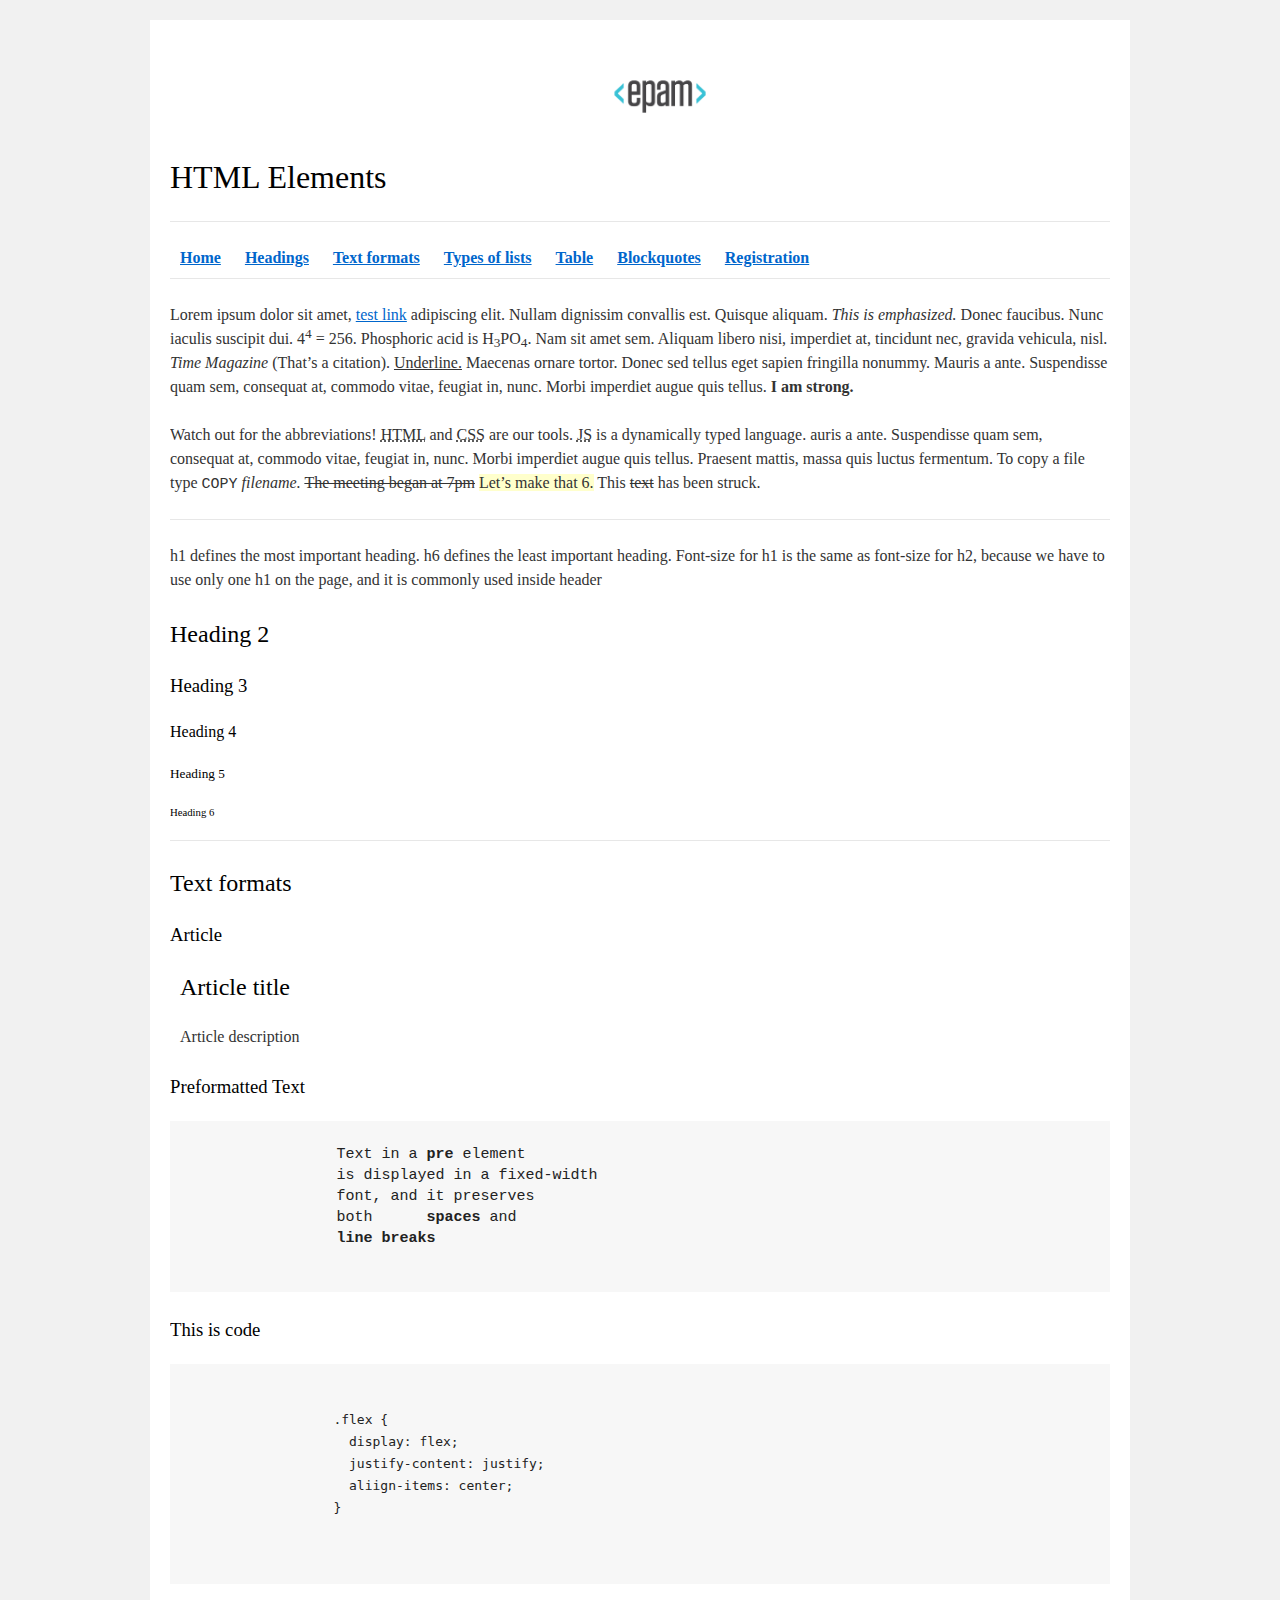
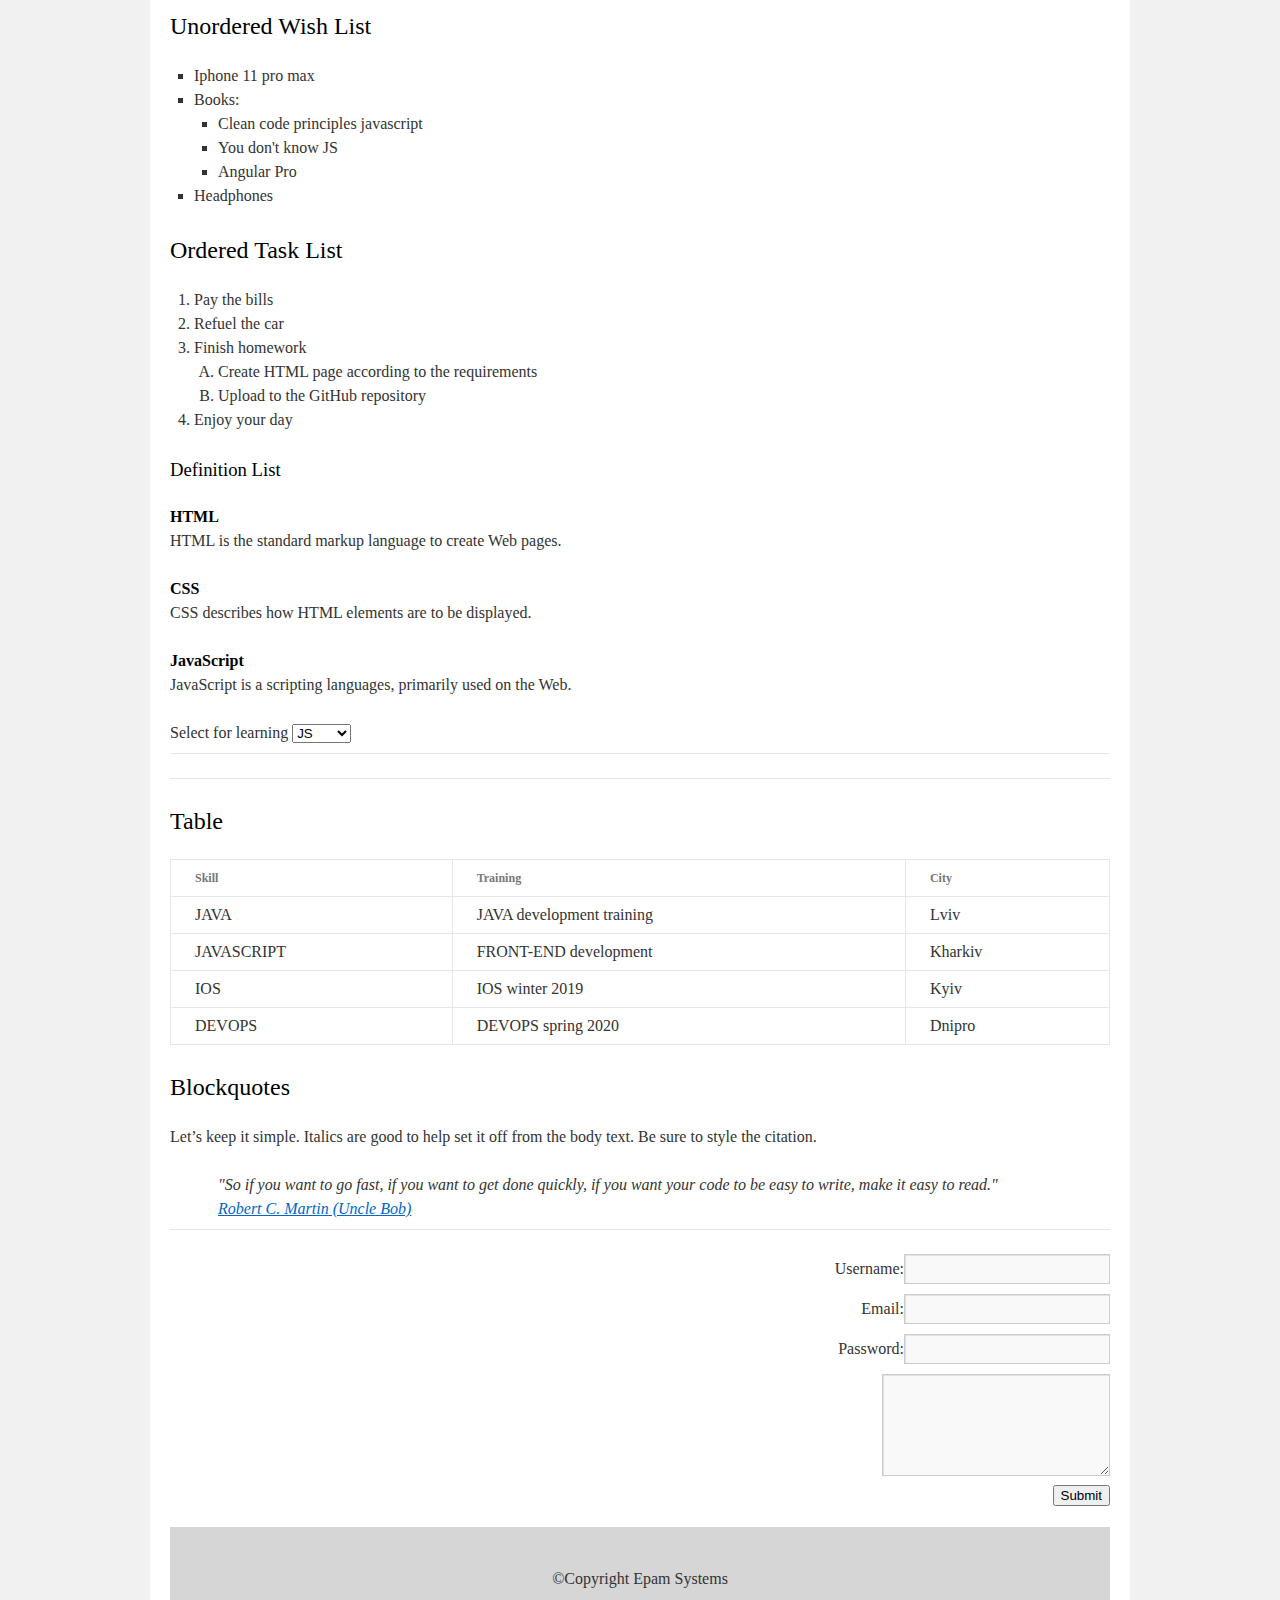
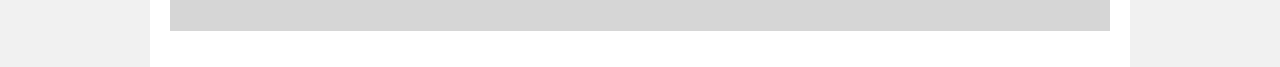
<file: FL12_HW1/homework/index.html>
<!DOCTYPE html>
<html lang="en">

<head>
  <meta charset="utf-8">
  <title>HTML Basics</title>
  <link rel="stylesheet" href="style.css">
</head>

<body>
  <div id="wrapper">
    <div id="main">
      <div id="container">
        <div id="content" role="main">
          <header>
            <img src="logo.png" alt="EPAM logo">
            <h1>HTML Elements</h1>
            <hr>
            <nav>
              <a href="#home"><strong>Home</strong></a>
              <a href="#headings"><strong>Headings</strong></a>
              <a href="#text_formats"><strong>Text formats</strong></a>
              <a href="#types_of_lists"><strong>Types of lists</strong></a>
              <a href="#table"><strong>Table</strong></a>
              <a href="#blockquotes"><strong>Blockquotes</strong></a>
              <a href="#registration"><strong>Registration</strong></a>
            </nav>
          </header>
          <hr>

          <div id="home">
            <p>Lorem ipsum dolor sit amet,
              <a href="#">test link</a>
              adipiscing elit.
              Nullam dignissim convallis est. Quisque aliquam.
              <em>This is emphasized.</em>
              Donec faucibus. Nunc iaculis suscipit dui.
              4<sup>4</sup> = 256.
              Phosphoric acid is H<sub>3</sub>PO<sub>4</sub>.
              Nam sit amet sem. Aliquam libero nisi, imperdiet at, tincidunt nec, gravida vehicula, nisl.
              <cite>Time Magazine</cite>
              (That’s a citation).
              <u>Underline.</u>
              Maecenas ornare tortor. Donec sed tellus eget sapien fringilla nonummy. Mauris a ante. Suspendisse quam
              sem,
              consequat at, commodo vitae, feugiat in, nunc. Morbi imperdiet augue quis tellus.
              <strong>I am strong.</strong></p>
            <p>Watch out for the abbreviations!
              <abbr title="Hyper Text Markup Language">HTML</abbr>
              and
              <abbr title="Cascading Style Sheets">CSS</abbr>
              are our tools.
              <abbr title="JavaScript">JS</abbr>
              is a dynamically typed language.
              auris a ante. Suspendisse quam sem, consequat at, commodo vitae, feugiat in, nunc. Morbi imperdiet augue
              quis tellus. Praesent mattis, massa quis luctus fermentum. To copy a file type
              <kbd>COPY</kbd>
              <i>filename.</i>
              <s>The meeting began at 7pm</s>
              <ins>Let’s make that 6.</ins>
              This <del>text</del> has been struck.</p>
          </div>
          <hr>

          <section id="headings">
            <p>h1 defines the most important heading. h6 defines the least important heading. Font-size for h1 is the
              same as font-size for h2, because we have to use only one h1 on the page, and it is commonly used inside
              header</p>
            <h2>Heading 2</h2>
            <h3>Heading 3</h3>
            <h4>Heading 4</h4>
            <h5>Heading 5</h5>
            <h6>Heading 6</h6>
          </section>
          <hr>

          <section id="text_formats">
            <h2>Text formats</h2>
            <h3>Article</h3>
            <article>
              <h2>Article title</h2>
              <p>Article description</p>
            </article>

            <h3>Preformatted Text</h3>
            <pre>
                Text in a <strong>pre</strong> element
                is displayed in a fixed-width
                font, and it preserves
                both      <b>spaces</b> and
                <b>line breaks</b>
            </pre>
            <h3>This is code</h3>
            <pre>
              <code>
                  .flex {
                    display: flex;
                    justify-content: justify;
                    aliign-items: center;
                  }
              </code>
            </pre>
          </section>

          <section id="types_of_lists">
            <h2>Unordered Wish List</h2>
            <ul>
              <li>Iphone 11 pro max</li>
              <li>Books:
                <ul>
                  <li>Clean code principles javascript</li>
                  <li>You don't know JS</li>
                  <li>Angular Pro</li>
                </ul>
              </li>
              <li>Headphones</li>
            </ul>

            <h2>Ordered Task List</h2>
            <ol>
              <li>Pay the bills</li>
              <li>Refuel the car</li>
              <li>Finish homework
                <ol type="A">
                  <li>Create HTML page according to the requirements</li>
                  <li>Upload to the GitHub repository</li>
                </ol>
              </li>
              <li>Enjoy your day</li>
            </ol>

            <h3>Definition List</h3>
            <dl>
              <dt>HTML</dt>
              <dd>HTML is the standard markup language to create Web pages.</dd>
              <dt>CSS</dt>
              <dd>CSS describes how HTML elements are to be displayed.</dd>
              <dt>JavaScript</dt>
              <dd>JavaScript is a scripting languages, primarily used on the Web.</dd>
            </dl>

            <span>Select for learning</span>
            <select name="select">
              <option value="JS">JS</option>
              <option value="HTML">HTML</option>
              <option value="CSS">CSS</option>
            </select>
          </section>
          <hr>
          <hr>

          <section id="table">
            <h2>Table</h2>
            <table>
              <thead>
                <tr>
                  <th>Skill</th>
                  <th>Training</th>
                  <th>City</th>
                </tr>
              </thead>
              <tbody>
                <tr>
                  <td>JAVA</td>
                  <td>JAVA development training</td>
                  <td>Lviv</td>
                </tr>
                <tr>
                  <td>JAVASCRIPT</td>
                  <td>FRONT-END development</td>
                  <td>Kharkiv</td>
                </tr>
                <tr>
                  <td>IOS</td>
                  <td>IOS winter 2019</td>
                  <td>Kyiv</td>
                </tr>
                <tr>
                  <td>DEVOPS</td>
                  <td>DEVOPS spring 2020</td>
                  <td>Dnipro</td>
                </tr>
              </tbody>
            </table>
          </section>

          <section id="blockquotes">
            <h2>Blockquotes</h2>
            <p>Let’s keep it simple. Italics are good to help set it off from the body text. Be sure to style the
              citation.</p>
            <blockquote>"So if you want to go fast, if you want to get done quickly, if you want your code to be easy to
              write, make it easy to read."
              <br>
              <a href="#">Robert C. Martin (Uncle Bob)</a>
            </blockquote>
          </section>
          <hr>

          <div id="registration">
            <form action="#">
              <span>Username:</span><input type="text"><br>
              <span>Email:</span><input type="email"><br>
              <span>Password:</span><input type="password"><br>
              <textarea cols="23" rows="4"></textarea>
              <br>
              <button type="submit">Submit</button>
            </form>
          </div>

          <footer>
            <span>&copy;Copyright Epam Systems</span>
          </footer>
        </div>
      </div>
    </div>
  </div>
</body>

</html>
</file>
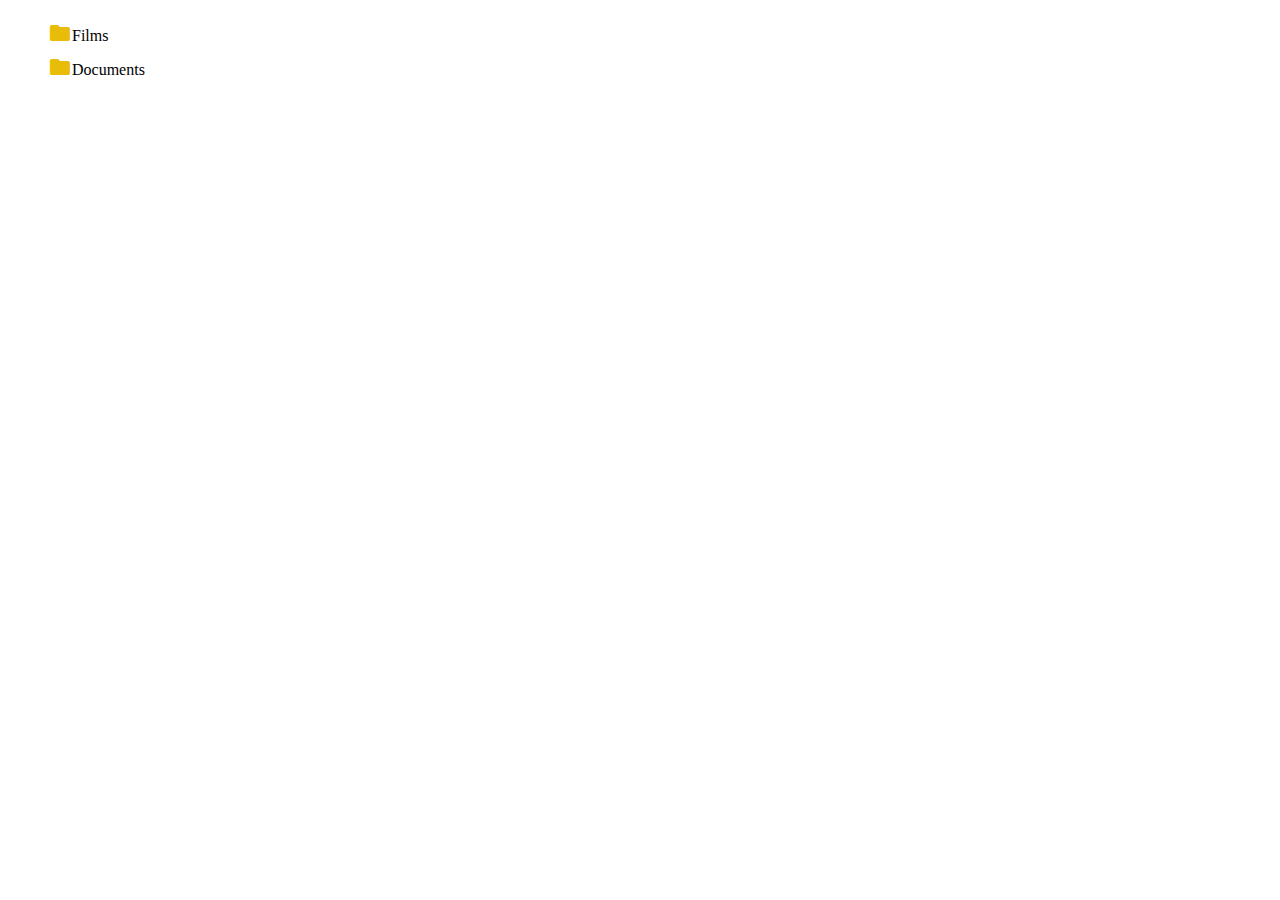
<file: FL12_HW11/homework/index.html>
<!-- DO NOT MODIFY THIS FILE -->
<!DOCTYPE html>
<html lang="en">
<head>
  <meta charset="UTF-8">
  <title>Homework 11 - DOM</title>
  <link rel="stylesheet" href="material-icons/material-icons.css">
  <link rel="stylesheet" href="styles.css">
</head>
<body>
  <div id="root"></div>
  <script src="app.js"></script>
</body>
</html>
</file>
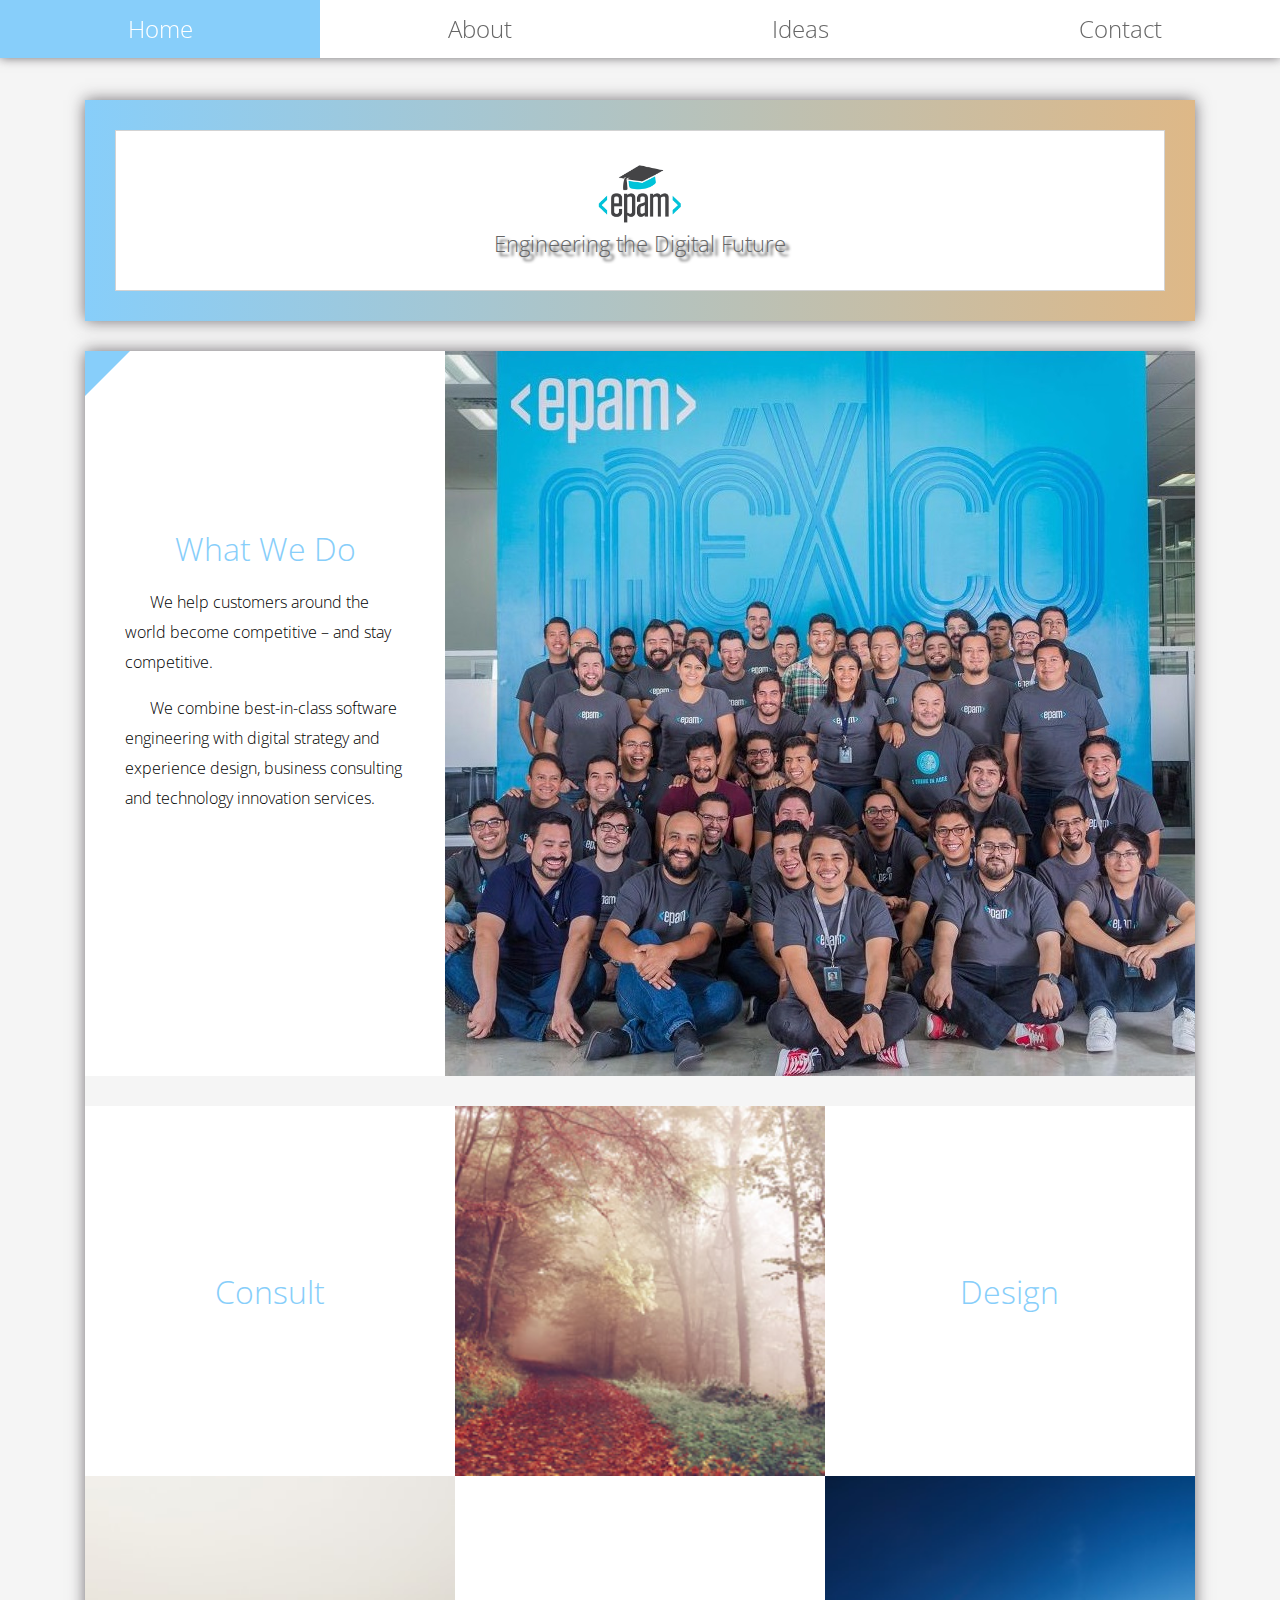
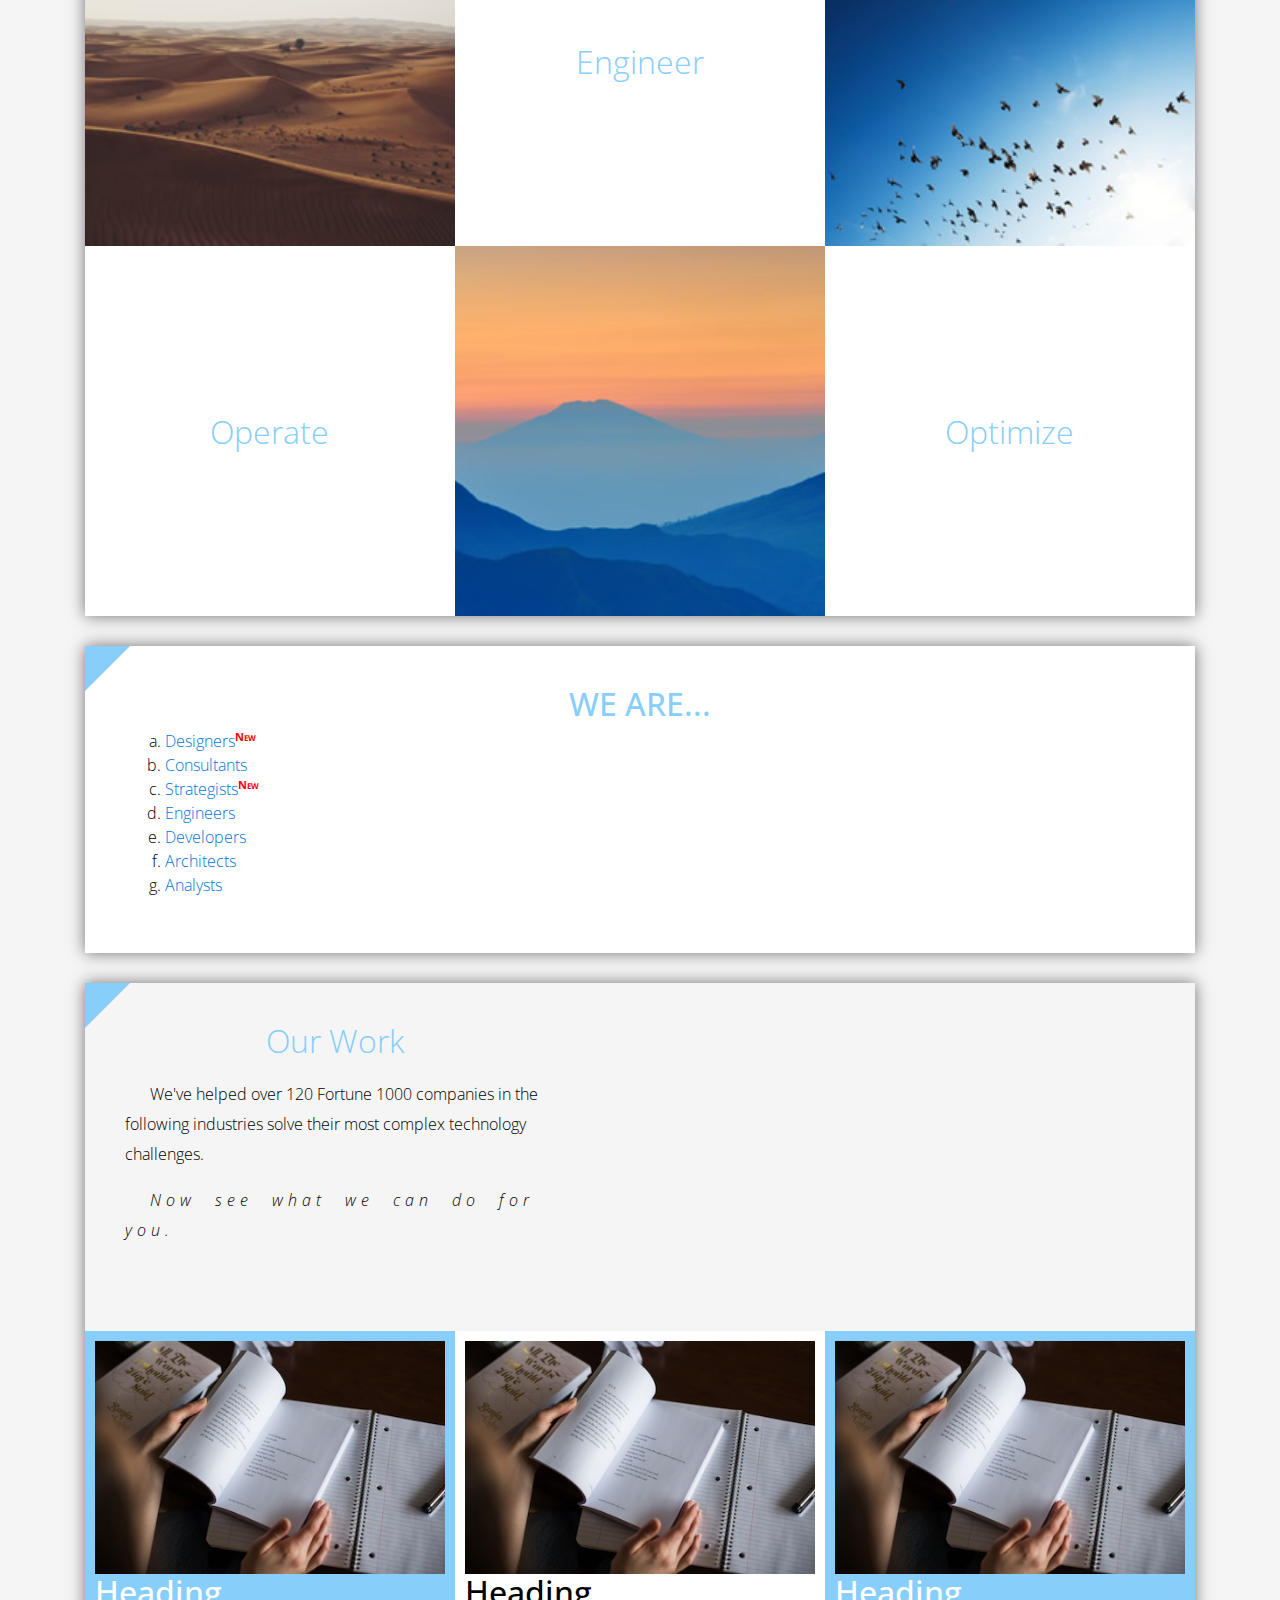
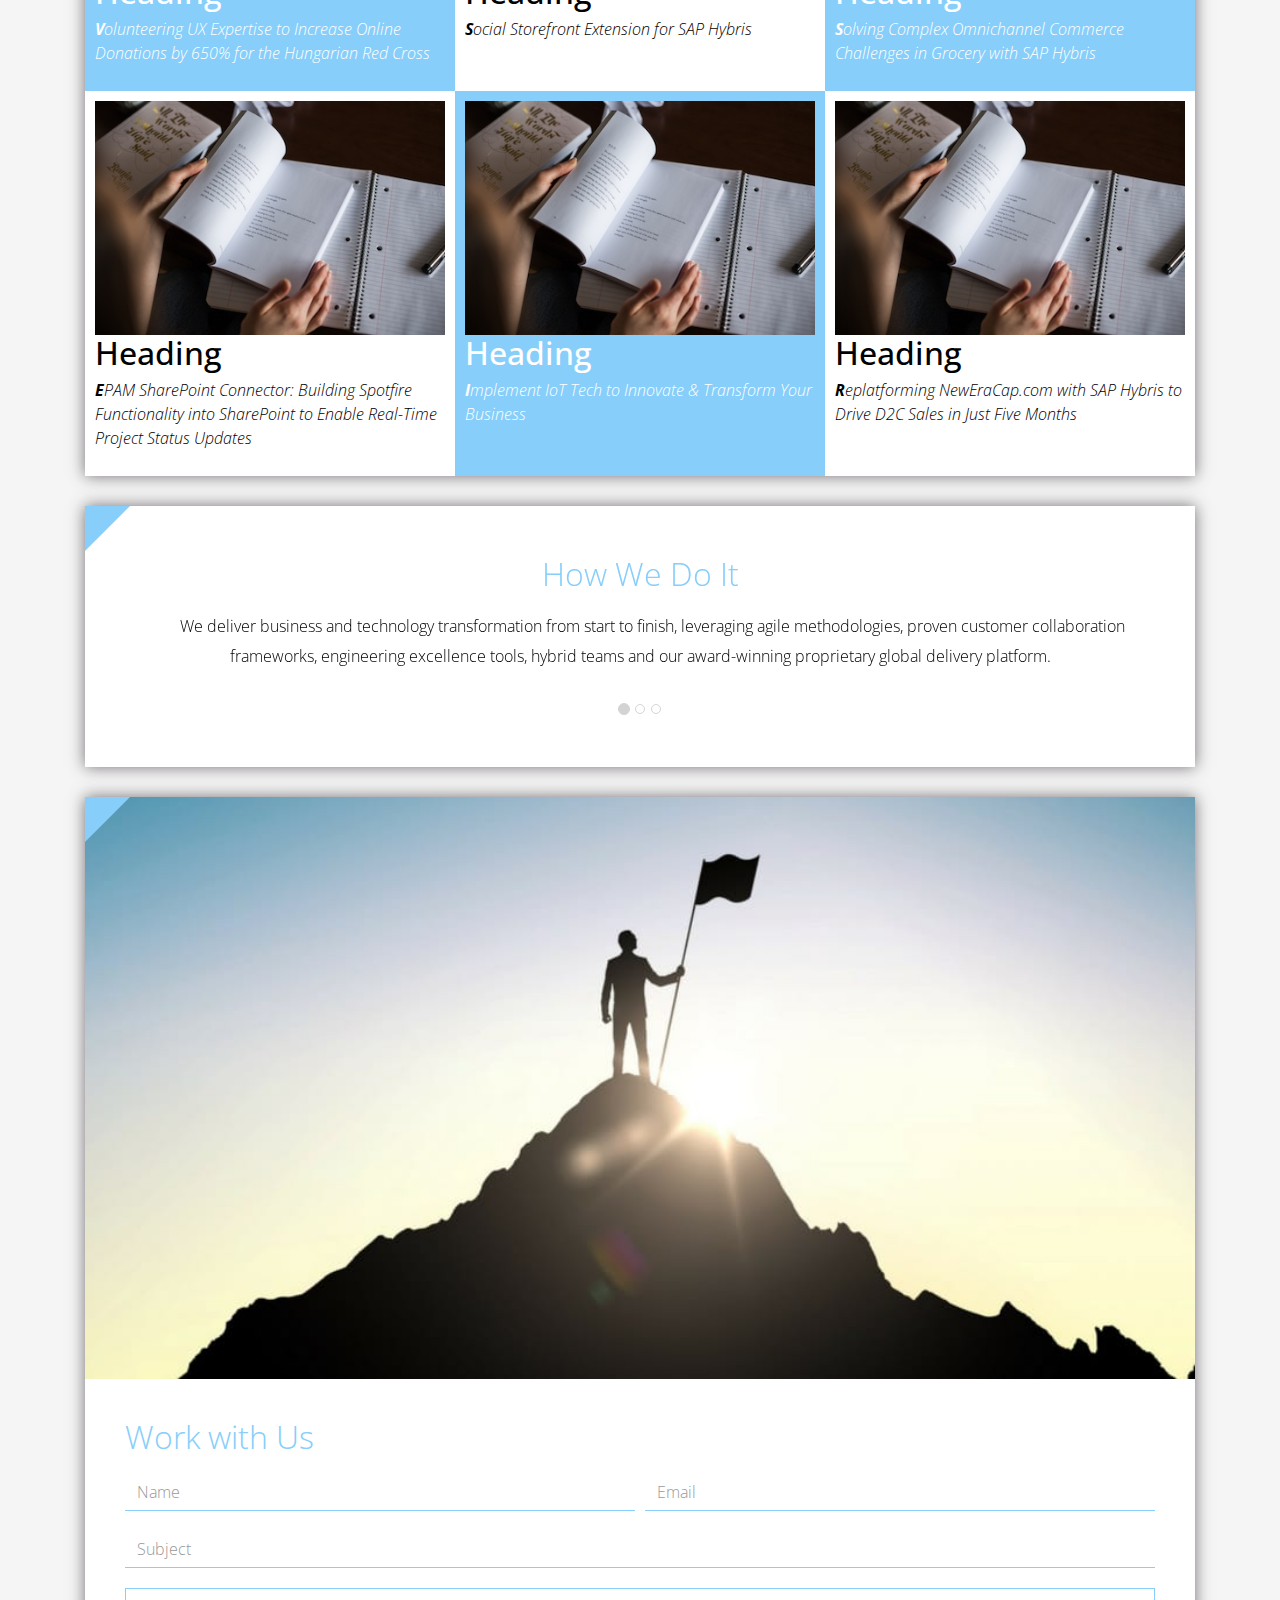
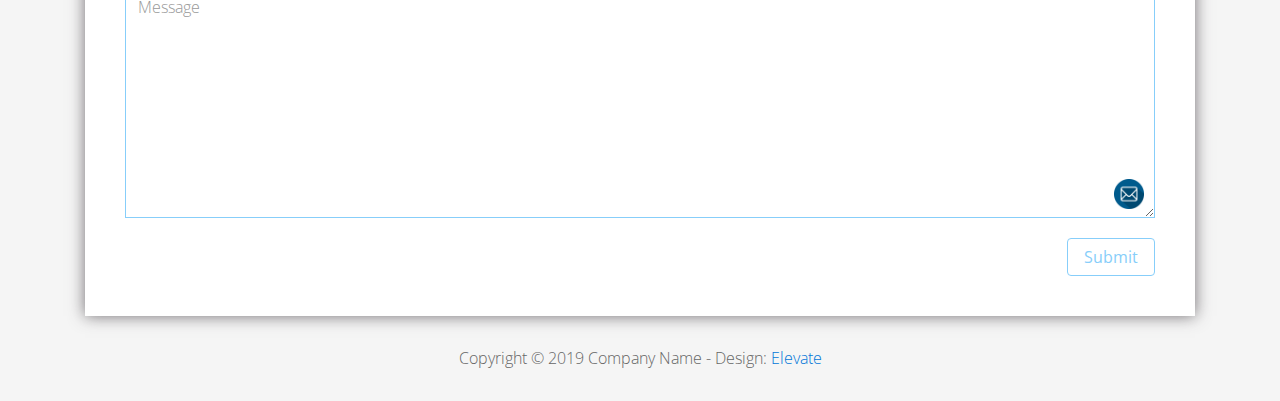
<file: FL12_HW2/homework/index.html>
<!DOCTYPE html>
<html lang="en">

<head>
  <meta charset="utf-8">
  <meta http-equiv="X-UA-Compatible" content="IE=edge">
  <meta name="viewport" content="width=device-width, initial-scale=1">

  <title>CSS Basics HW</title>



  <!-- load stylesheets -->
  <link rel="stylesheet" href="http://fonts.googleapis.com/css?family=Open+Sans:300,400">
  <!-- Google web font "Open Sans" -->
  <link rel="stylesheet" href="css/bootstrap.min.css">
  <!-- Bootstrap style -->
  <link rel="stylesheet" href="css/general.css">
  <link rel="stylesheet" href="css/style.css">
  <!-- Templatemo style -->
</head>

<body>
  <div class="container">

    <div class="tm-sidebar">
      <nav class="tm-main-nav">
        <ul>
          <li class="tm-nav-item"><a href="#home" class="tm-nav-item-link">Home</a></li>
          <li class="tm-nav-item"><a href="#about" class="tm-nav-item-link">About</a></li>
          <li class="tm-nav-item"><a href="#ideas" class="tm-nav-item-link">Ideas</a></li>
          <li class="tm-nav-item"><a href="#contact" class="tm-nav-item-link">Contact</a></li>
        </ul>
      </nav>
    </div>

    <div class="tm-main-content">

      <div id="home" class="tm-content-box tm-content-header margin-b-10">
        <div class="tm-banner">
          <div class="tm-banner-inner">
            <img src="img/epam_logo.png" width="100" alt="">
            <p class="tm-banner-text">Engineering the Digital Future</p>
          </div>
        </div>
      </div>

      <section>
        <div class="tm-content-box flex-2-col">

          <div class="padding-medium flex-item tm-team-description-container flex-item">
            <h2 class="tm-section-title">What We Do</h2>
            <p class="tm-section-description">We help customers around the world become competitive – and stay
              competitive.</p>
            <p class="tm-section-description"> We combine best-in-class software engineering with digital strategy and
              experience design, business consulting and technology innovation services.</p>
          </div>
          <div class="flex-item tm-team-img">
            <img src="img/epam-mexico.jpg" alt="epam-mexico">
          </div>

        </div>

        <div id="about" class="tm-content-box">

          <ul class="boxes gallery-container">
            <li class="box box-bg">
              <h2 class="tm-section-title tm-section-title-box tm-box-bg-title">Consult</h2>
            </li>
            <li class="box">
              <a href="img/idea-large-01.jpg">
                <img src="img/idea-01.jpg" alt="Image" class="img-fluid thumbnail box-img">
              </a>
            </li>
            <li class="box box-bg">
              <h2 class="tm-section-title tm-section-title-box tm-box-bg-title">Design</h2>
            </li>
            <li class="box">
              <a href="img/idea-large-02.jpg">
                <img src="img/idea-02.jpg" alt="Image" class="img-fluid thumbnail box-img">
              </a>
            </li>
            <li class="box box-bg">
              <h2 class="tm-section-title tm-section-title-box tm-box-bg-title">Engineer</h2>
            </li>
            <li class="box">
              <a href="img/idea-large-03.jpg">
                <img src="img/idea-03.jpg" alt="Image" class="img-fluid thumbnail box-img">
              </a>
            </li>
            <li class="box box-bg">
              <h2 class="tm-section-title tm-section-title-box tm-box-bg-title">Operate</h2>
            </li>
            <li class="box">
              <a href="img/idea-large-04.jpg">
                <img src="img/idea-04.jpg" alt="Image" class="img-fluid thumbnail box-img">
              </a>
            </li>
            <li class="box box-bg">
              <h2 class="tm-section-title tm-section-title-box tm-box-bg-title">Optimize</h2>
            </li>
          </ul>

        </div>

      </section>

      <!-- slider -->
      <section class="heading tm-content-box">
        <div class="padding-medium">
          <h2> WE ARE...</h2>
          <ol>
            <li><a href="index.html" class="text">Designers</a></li>
            <li><a href="index.html">Consultants</a></li>
            <li><a href="#" class="text">Strategists</a></li>
            <li><a href="#">Engineers</a></li>
            <li><a href="#">Developers</a></li>
            <li><a href="#">Architects</a></li>
            <li><a href="#">Analysts</a></li>
          </ol>
        </div>
      </section>

      <section class="blocks">
        <div class="padding-medium flex-item tm-team-description-container">
          <h2 class="tm-section-title">Our Work</h2>
          <p class="tm-section-description">We've helped over 120 Fortune 1000 companies in the following industries
            solve their most complex technology challenges. </p>
          <p class="tm-section-description"> Now see what we can do for you.</p>
        </div>
        <div class="tm-content-box flex-2-col">
        </div>
        <div class="tm-content-box">
          <ul class="boxes gallery-container">
            <li class="box box-work">
              <img src="img/study.jpeg" alt="Image" class="img-fluid">
              <div>
                <h2>Heading</h2>
                <p>Volunteering UX Expertise to Increase Online Donations by 650% for the Hungarian Red Cross</p>
              </div>
            </li>
            <li class="box box-work">
              <img src="img/study.jpeg" alt="Image" class="img-fluid">
              <div>
                <h2>Heading</h2>
                <p>Social Storefront Extension for SAP Hybris</p>
              </div>
            </li>
            <li class="box box-work">
              <img src="img/study.jpeg" alt="Image" class="img-fluid">
              <div>
                <h2>Heading</h2>
                <p>Solving Complex Omnichannel Commerce Challenges in Grocery with SAP Hybris</p>
              </div>
            </li>
            <li class="box box-work">
              <img src="img/study.jpeg" alt="Image" class="img-fluid">
              <div>
                <h2>Heading</h2>
                <p>EPAM SharePoint Connector: Building Spotfire Functionality into SharePoint to Enable Real-Time
                  Project Status Updates</p>
              </div>
            </li>
            <li class="box box-work">
              <img src="img/study.jpeg" alt="Image" class="img-fluid">
              <div>
                <h2>Heading</h2>
                <p>Implement IoT Tech to Innovate &amp; Transform Your Business</p>
              </div>
            </li>
            <li class="box box-work">
              <img src="img/study.jpeg" alt="Image" class="img-fluid">
              <div>
                <h2>Heading</h2>
                <p>Replatforming NewEraCap.com with SAP Hybris to Drive D2C Sales in Just Five Months</p>
              </div>
            </li>
          </ul>

        </div>
      </section>

      <section id="ideas">
        <div id="tmCarousel" class="carousel slide tm-content-box" data-ride="carousel">

          <ol class="carousel-indicators">
            <li data-target="#tmCarousel" data-slide-to="0" class="active"></li>
            <li data-target="#tmCarousel" data-slide-to="1" class=""></li>
            <li data-target="#tmCarousel" data-slide-to="2" class=""></li>
          </ol>

          <div class="carousel-inner" role="listbox">

            <div class="carousel-item active">
              <div class="carousel-content">
                <div class="flex-item">
                  <h2 class="tm-section-title">How We Do It</h2>
                  <p class="tm-section-description carousel-description">We deliver business and technology
                    transformation from start to finish, leveraging agile methodologies, proven customer collaboration
                    frameworks, engineering excellence tools, hybrid teams and our award-winning proprietary global
                    delivery platform.</p>
                </div>
              </div>
            </div>

            <div class="carousel-item">
              <div class="carousel-content">
                <div class="flex-item">
                  <h2 class="tm-section-title">Our Clients</h2>
                  <p class="tm-section-description carousel-description">Lorem ipsum dolor sit amet,
                    consectetur adipiscing elit. Quisque vel nisi pharetra nibh varius pharetra ac
                    sagittis nisi. Etiam pharetra vestibulum hendrerit. Pellentesque interdum metus
                    sed massa rutrum.</p>
                </div>
              </div>
            </div>

            <div class="carousel-item">
              <div class="carousel-content">
                <div class="flex-item">
                  <h2 class="tm-section-title">Our Projects</h2>
                  <p class="tm-section-description carousel-description">Donec ex libero, fringilla
                    vitae purus sit amet, rhoncus pharetra lorem. Pellentesque id sem id lacus
                    ultricies vehicula. Aliquam rutrum mi non. Pellentesque interdum metus sed massa
                    rutrum.</p>
                </div>
              </div>
            </div>

          </div>

        </div>
      </section>

      <section class="tm-content-box">
        <img src="img/contact-us.jpg" alt="Contact image" class="img-fluid img-contact-us">

        <div id="contact" class="padding-medium">
          <h2 class="tm-section-title">Work with Us</h2>
          <form action="#contact" method="get" class="contact-form">

            <div class="form-group col-xs-12 col-sm-12 col-md-6 col-lg-6 form-group-2-col-left">
              <input type="text" id="contact_name" name="contact_name" class="form-control" placeholder="Name"
                required />
            </div>
            <div class="form-group col-xs-12 col-sm-12 col-md-6 col-lg-6 form-group-2-col-right mandatory-field">
              <input type="email" id="contact_email" name="contact_email" class="form-control" placeholder="Email"
                required />
            </div>
            <div class="form-group">
              <input type="text" id="contact_subject" name="contact_subject" class="form-control" placeholder="Subject"
                required />
            </div>
            <div class="form-group">
              <textarea id="contact_message" name="contact_message" class="form-control" rows="9" placeholder="Message"
                required></textarea>
            </div>

            <button type="submit" class="btn btn-primary submit-btn">Submit</button>

          </form>
        </div>
      </section>

      <footer class="tm-footer">
        <p class="text-xs-center">Copyright &copy; 2019 Company Name

          - Design: <a rel="nofollow" href="http://www.templatemo.com/tm-481-elevate" target="_parent">Elevate</a></p>
      </footer>

    </div>

  </div>

</body>

</html>
</file>
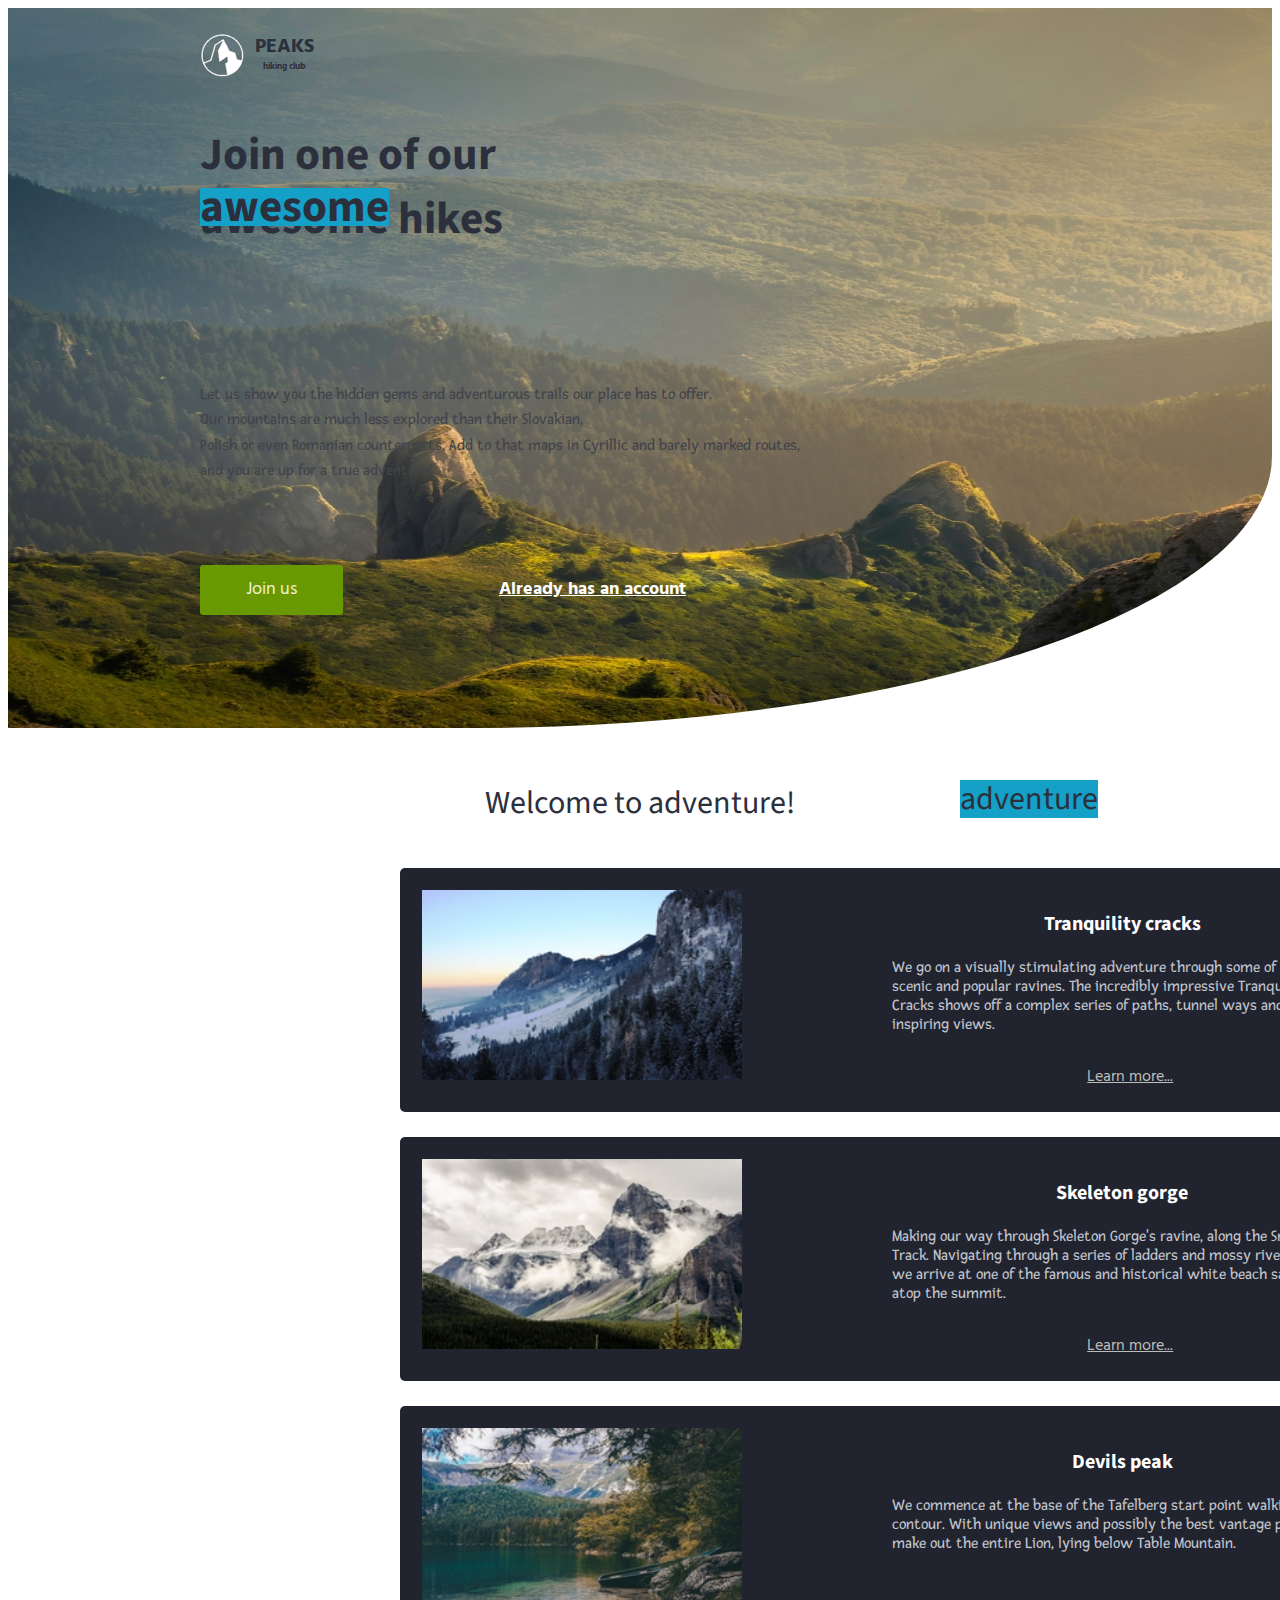
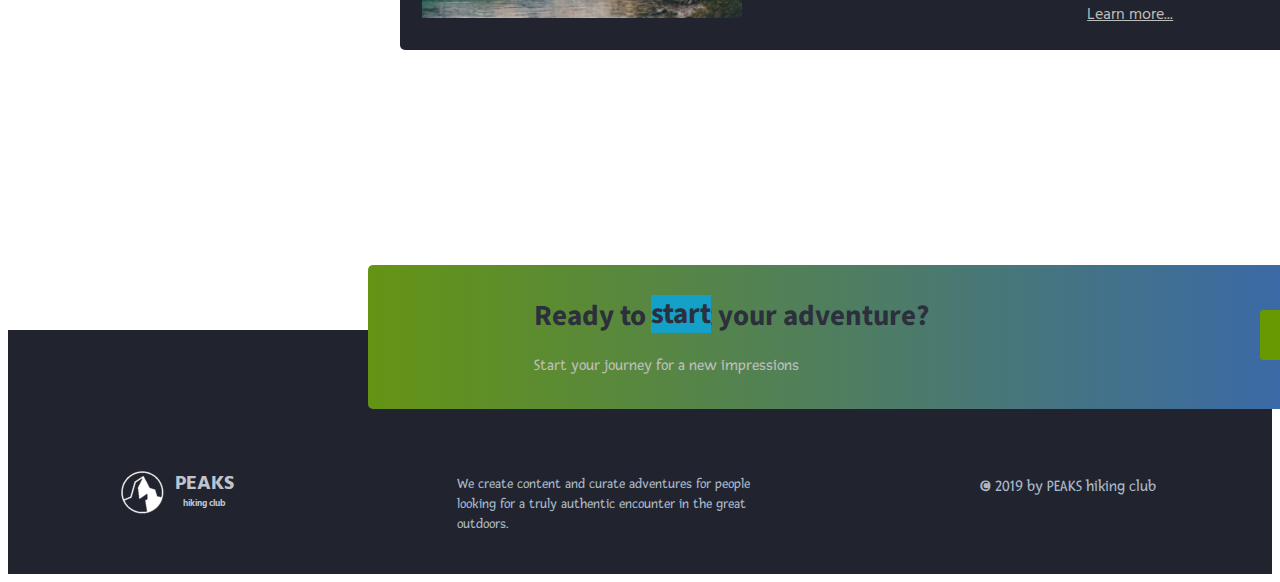
<file: FL12_HW3/homework/index.html>
<!DOCTYPE html>
<html lang="en">

<head>
    <meta charset="UTF-8">
    <meta name="viewport" content="width=device-width, initial-scale=1.0">
    <meta http-equiv="X-UA-Compatible" content="ie=edge">
    <link href="https://fonts.googleapis.com/css?family=Hind:400,600%7CSource+Sans+Pro:400,600,700%7CFresca"
        rel="stylesheet" />

    <!-- Styles should be switched here: -->

    <link rel="stylesheet" type="text/css" href="css/style1.css">
    <!--     <link rel="stylesheet" type="text/css" href="css/style2.css">-->

    <title>PEAKS hiking club</title>
</head>

<body>
    <header class="header">
        <div class="header-wrap">
            <div class="landing-logo">
                <img src="img/m-logo.png" alt="logo" />
                <p>PEAKS<span>hiking club</span></p>
            </div>
            <p class="header_heading">
                Join one of our awesome hikes
            </p>
            <p class="header_text">
                Let us show you the hidden gems and adventurous trails our place has to offer.
                Our mountains are much less explored than their Slovakian,
                Polish or even Romanian counterparts. Add to that maps in Cyrillic and barely marked routes,
                and you are up for a true adventure!
            </p>
            <div>
                <button class="header_button">Join us</button>
                <a href="#" class="login">Already has an account</a>
            </div>
        </div>
    </header>
    <main class="section">
        <p class="section_text">
            Welcome to adventure!
        </p>
        <div class="section_card_wrap">
            <div class="section_card">
                <img class="section_card_img" src="img/m-1.jpg" alt="experts" />
                <div class="section_card_right_container">
                    <p class="section_card_heading">
                        Tranquility cracks
                    </p>
                    <p class="section_card_text">
                        We go on a visually stimulating adventure through some of most scenic and popular ravines.
                        The incredibly impressive Tranquility Cracks shows off a complex series of paths, tunnel ways
                        and
                        awe-inspiring views.
                    </p>
                    <a href="#" class="section_link">Learn more...</a>
                </div>
            </div>
            <div class="section_card">
                <img class="section_card_img" src="img/m-2.jpg" alt="content formats" />
                <div class="section_card_right_container">
                    <p class="section_card_heading">
                        Skeleton gorge
                    </p>
                    <p class="section_card_text">
                        Making our way through Skeleton Gorge's ravine, along the Smuts Track.
                        Navigating through a series of ladders and mossy river boulders, we arrive at one of the famous
                        and
                        historical white beach sand dams atop the summit.
                    </p>
                    <a href="#" class="section_link">Learn more...</a>
                </div>
            </div>
            <div class="section_card">
                <img class="section_card_img" src="img/m-3.jpg" alt="certificate" />
                <div class="section_card_right_container">
                    <p class="section_card_heading">
                        Devils peak
                    </p>
                    <p class="section_card_text">
                        We commence at the base of the Tafelberg start point walking the contour.
                        With unique views and possibly the best vantage point to make out the entire Lion, lying below
                        Table
                        Mountain.
                    </p>
                    <a href="#" class="section_link">Learn more...</a>
                </div>
            </div>
        </div>
        <div class="section_banner">
            <div class="section_banner_text_wrap">
                <p class="section_banner_heading">
                    Ready to start your adventure?
                </p>
                <p class="section_banner_text">
                    Start your journey for a new impressions
                </p>
            </div>
            <button class="section_banner_button">Join us</button>
        </div>
    </main>
    <footer class="footer">
        <div class="footer-wrap">
            <div class="footer_logo landing-logo">
                <img src="img/m-logo.png" alt="logo" />
                <p>PEAKS<span>hiking club</span></p>
            </div>
            <p class="footer_text">
                We create content and curate adventures for people looking for a truly authentic encounter in the great
                outdoors.
            </p>
            <span class="footer-cr">
                &copy; 2019 by PEAKS hiking club
            </span>
        </div>
    </footer>
</body>

</html>
</file>
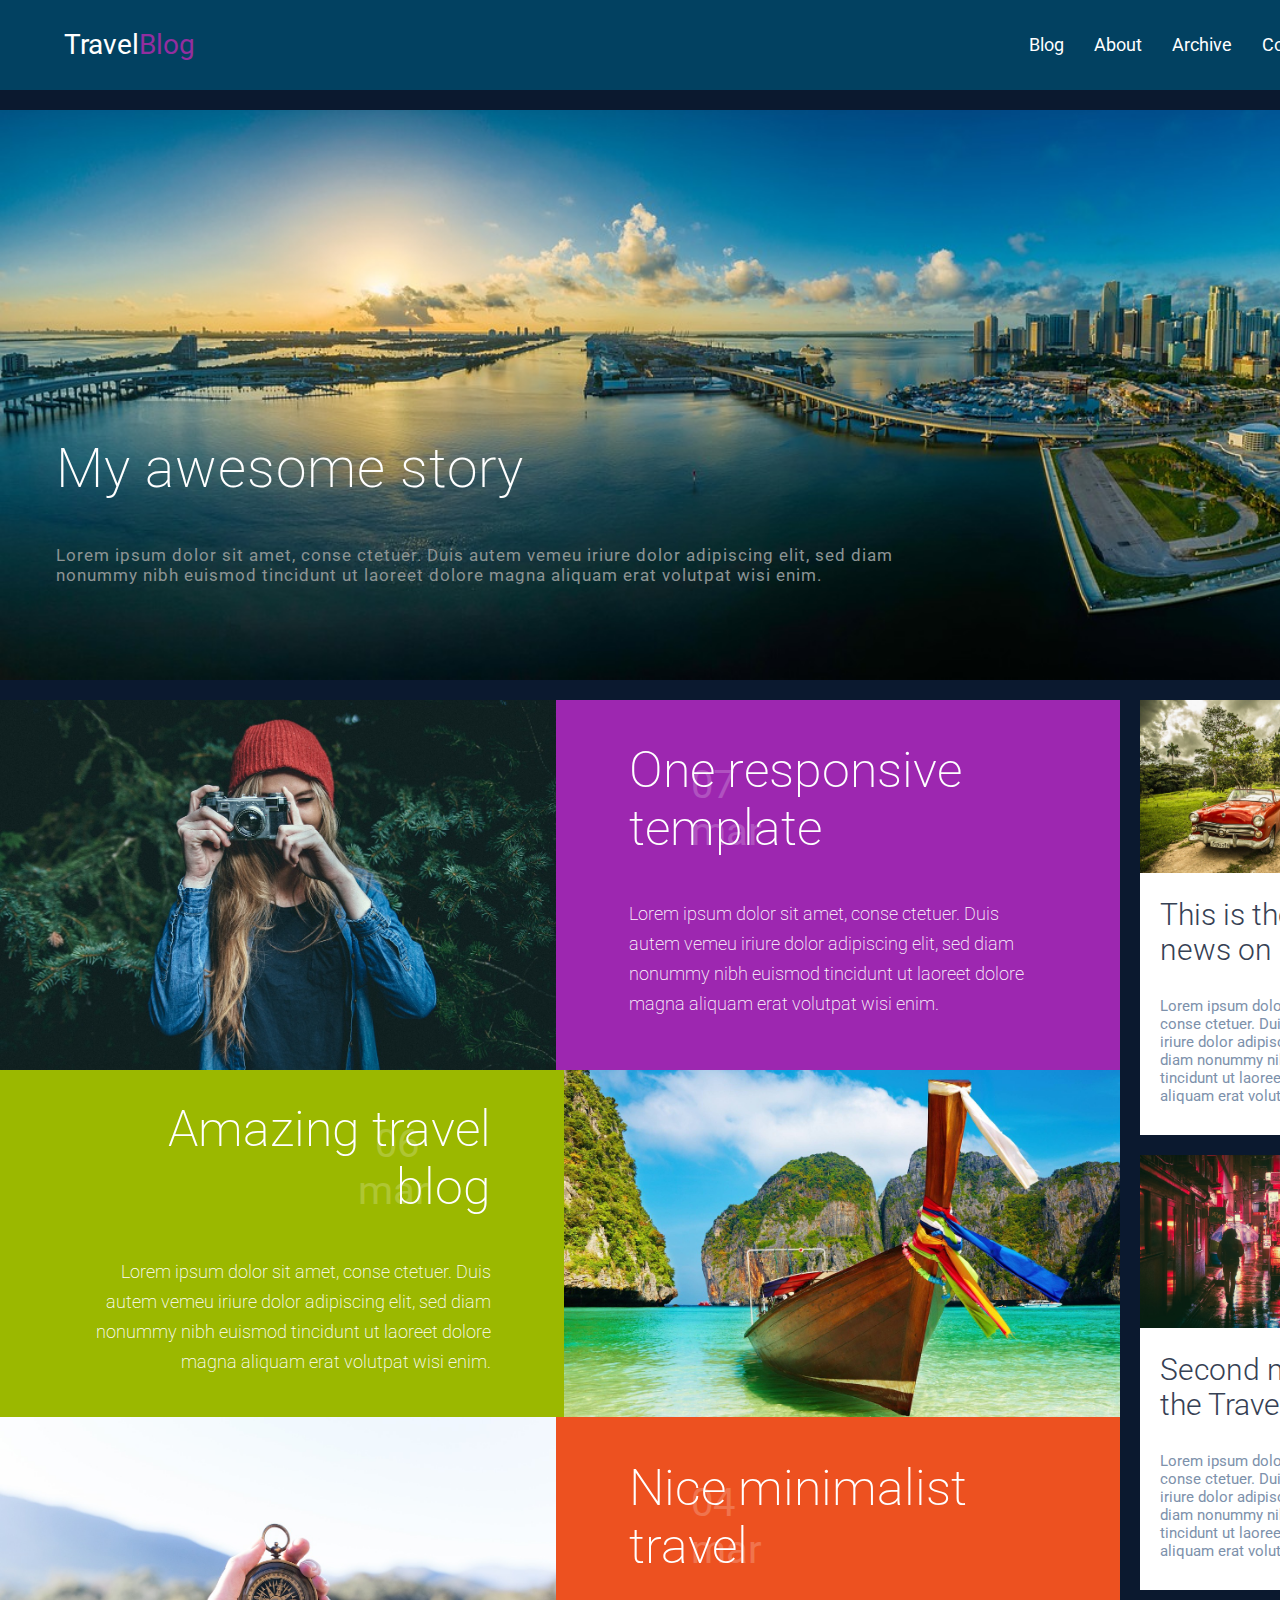
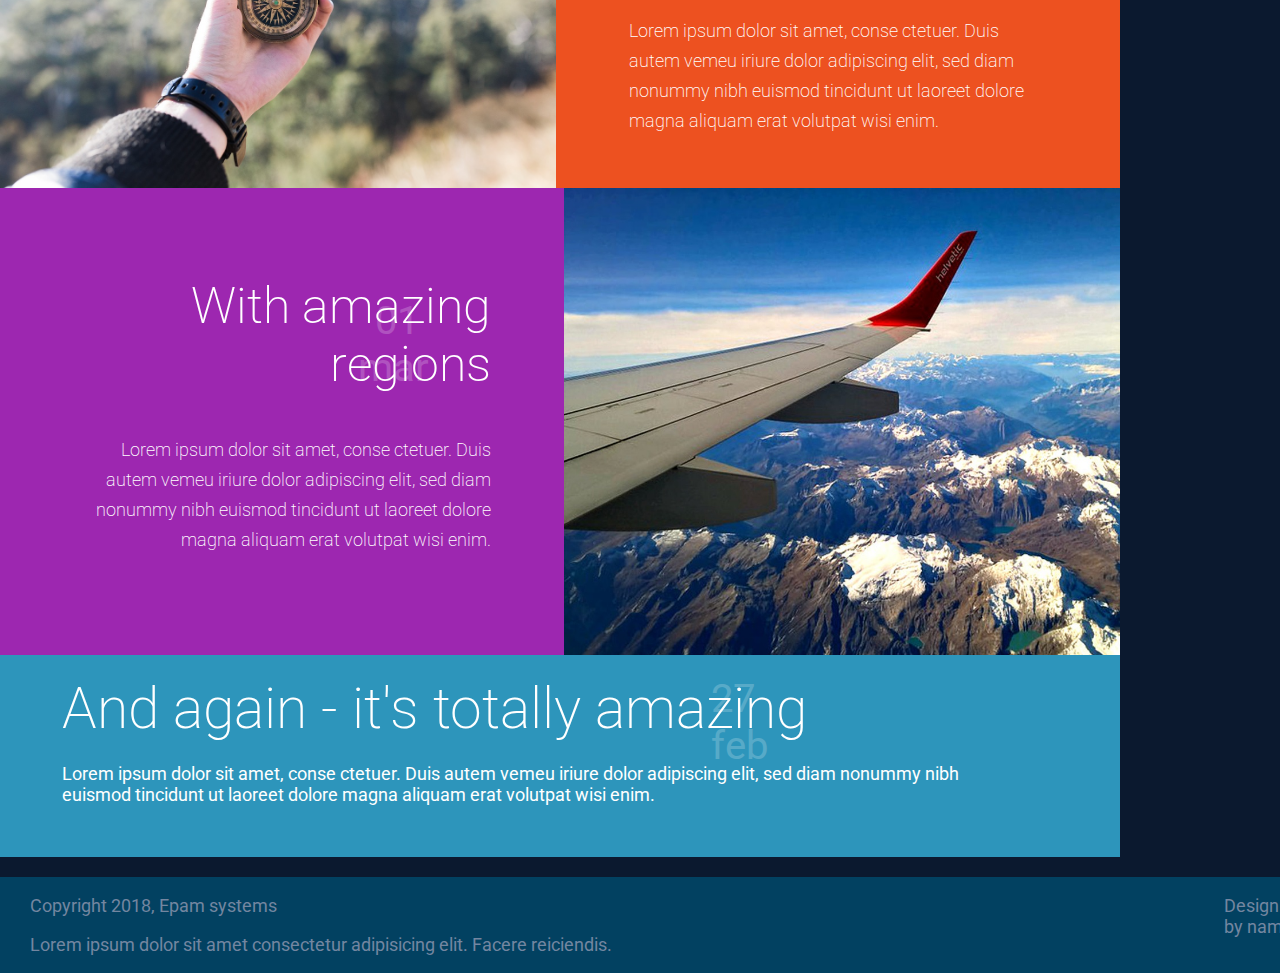
<file: FL12_HW5/homework/index.html>
<!DOCTYPE html>
<html lang="zxx">

<head>
  <meta charset="UTF-8">
  <meta name="viewport" content="width=device-width, initial-scale=1.0">
  <meta http-equiv="X-UA-Compatible" content="ie=edge">
  <link rel="stylesheet" href="css/styles.css">
  <link href='https://fonts.googleapis.com/css?family=Roboto:400,100,300,700&subset=latin,latin-ext' rel='stylesheet'
    type='text/css'>
  <title>Responsive</title>
</head>

<body>
  <div class="container">
    <div class="navigation">
      <div class="menu-icon">
      </div>
      <div class="logo">
        <p>Travel<span>Blog</span></p>
      </div>
      <nav class="navbar">
        <ul>
          <li><a href="#">Blog</a></li>
          <li><a href="#">About</a></li>
          <li><a href="#">Archive</a></li>
          <li><a href="#">Contact</a></li>
        </ul>
      </nav>
    </div>
    <header class="header">
      <h2 class="header_title">My awesome story</h2>
      <p class="header_text">Lorem ipsum dolor sit amet, conse ctetuer. Duis autem vemeu
        iriure dolor adipiscing elit, sed diam nonummy nibh euismod tincidunt ut laoreet dolore magna aliquam erat
        volutpat wisi enim.</p>
    </header>
    <div class="main">
      <div class="section_card post-1">
        <img src="img/post1.jpg" alt="post1">
        <div class="section_text">
          <h2 class="section_title">One responsive template</h2>
          <p class="section_description">Lorem ipsum dolor sit amet, conse ctetuer. Duis
            autem vemeu iriure dolor adipiscing elit, sed diam nonummy nibh euismod tincidunt ut laoreet dolore magna
            aliquam erat volutpat wisi enim.</p>
        </div>
      </div>
      <div class="section_card post-2">
        <img src="img/post2.jpg" alt="post2">
        <div class="section_text">
          <h2 class="section_title">Amazing travel blog</h2>
          <p class="section_description">Lorem ipsum dolor sit amet, conse ctetuer. Duis
            autem vemeu iriure dolor adipiscing elit, sed diam nonummy nibh euismod tincidunt ut laoreet dolore magna
            aliquam erat volutpat wisi enim.</p>
        </div>
      </div>
      <div class="section_card post-3">
        <img src="img/post3.jpg" alt="post3">
        <div class="section_text">
          <h2 class="section_title">Nice minimalist travel</h2>
          <p class="section_description">Lorem ipsum dolor sit amet, conse ctetuer. Duis
            autem vemeu iriure dolor adipiscing elit, sed diam nonummy nibh euismod tincidunt ut laoreet dolore magna
            aliquam erat volutpat wisi enim.</p>
        </div>
      </div>
      <div class="section_card post-4">
        <img src="img/post4.jpg" alt="post4">
        <div class="section_text">
          <h2 class="section_title">With amazing regions</h2>
          <p class="section_description">Lorem ipsum dolor sit amet, conse ctetuer. Duis
            autem vemeu iriure dolor adipiscing elit, sed diam nonummy nibh euismod tincidunt ut laoreet dolore magna
            aliquam erat volutpat wisi enim.</p>
        </div>
      </div>
      <div class="post-5">
        <h2 class="title">And again - it's totally amazing</h2>
        <p class="description">Lorem ipsum dolor sit amet, conse ctetuer. Duis autem vemeu
          iriure dolor adipiscing elit, sed diam nonummy nibh euismod tincidunt ut laoreet dolore magna aliquam erat
          volutpat wisi enim.</p>
      </div>
    </div>
    <aside class="aside">
      <div class="news">
        <img src="img/news1.jpg" alt="news1">
        <div class="aside_content">
          <h2 class="aside_title">This is the first news on blog</h2>
          <p class="aside_text">Lorem ipsum dolor sit amet, conse ctetuer. Duis autem vemeu
            iriure dolor
            adipiscing elit, sed diam nonummy nibh euismod tincidunt ut laoreet dolore magna aliquam erat volutpat wisi
            enim.</p>
        </div>
      </div>
      <div class="news">
        <img src="img/news2.jpg" alt="news2">
        <div class="aside_content">
          <h2 class="aside_title">Second news on the Travel blog</h2>
          <p class="aside_text">Lorem ipsum dolor sit amet, conse ctetuer. Duis autem vemeu
            iriure dolor
            adipiscing elit, sed diam nonummy nibh euismod tincidunt ut laoreet dolore magna aliquam erat volutpat wisi
            enim.</p>
        </div>
      </div>
    </aside>
    <footer class="footer">
      <div class="right_content">
        <p class="content1">Copyright 2018, Epam systems</p>
        <p class="content2">Lorem ipsum dolor sit amet consectetur adipisicing elit. Facere reiciendis.</p>
      </div>
      <div class="left_content">
        <p class="left_text">Design and coding<br>
          by name</p>
      </div>
    </footer>
  </div>
</body>

</html>
</file>
<file: FL12_HW1/homework/style.css>
html,body,div,span,applet,object,iframe,h1,h2,h3,h4,h5,h6,p,blockquote,pre,a,abbr,acronym,address,big,cite,code,del,dfn,em,font,img,ins,kbd,q,s,samp,small,strike,strong,sub,sup,tt,var,b,u,i,center,dl,dt,dd,ol,ul,li,fieldset,form,label,legend,table,caption,tbody,tfoot,thead,tr,th,td{background:transparent;border:0;margin:0;padding:0;vertical-align:baseline}body{line-height:1}h1,h2,h3,h4,h5,h6{clear:both;font-weight:normal}ol,ul{list-style:none}blockquote{quotes:none}blockquote:before,blockquote:after{content:'';content:none}del{text-decoration:line-through}table{border-collapse:collapse;border-spacing:0}a img{border:0}#container{float:left;margin:0 -240px 0 0;width:100%}#primary,#secondary{float:right;overflow:hidden;width:220px}#secondary{clear:right}#footer{clear:both;width:100%}.one-column #content{margin:0 auto;width:640px}.single-attachment #content{margin:0 auto;width:900px}body,input,textarea,.page-title span,.pingback a.url{font-family:Georgia,"Bitstream Charter",serif}h3#comments-title,h3#reply-title,#access .menu,#access div.menu ul,#cancel-comment-reply-link,.form-allowed-tags,#site-info,#site-title,#wp-calendar,.comment-meta,.comment-body tr th,.comment-body thead th,.entry-content label,.entry-content tr th,.entry-content thead th,.entry-meta,.entry-title,.entry-utility,#respond label,.navigation,.page-title,.pingback p,.reply,.widget-title,.wp-caption-text{font-family:"Helvetica Neue",Arial,Helvetica,"Nimbus Sans L",sans-serif}input[type="submit"]{font-family:"Helvetica Neue",Arial,Helvetica,"Nimbus Sans L",sans-serif}pre{font-family:"Courier 10 Pitch",Courier,monospace}code{font-family:Monaco,Consolas,"Andale Mono","DejaVu Sans Mono",monospace}#access .menu-header,div.menu,#colophon,#branding,#main,#wrapper{margin:0 auto;width:940px}#wrapper{background:#fff;margin-top:20px;padding:0 20px}#footer-widget-area{overflow:hidden}#footer-widget-area .widget-area{float:left;margin-right:20px;width:220px}#footer-widget-area #fourth{margin-right:0}#site-info{float:left;font-size:14px;font-weight:bold;width:700px}#site-generator{float:right;width:220px}body{background:#f1f1f1}body,input,textarea{color:#666;font-size:12px;line-height:18px}hr{background-color:#e7e7e7;border:0;clear:both;height:1px;margin-bottom:18px}p{margin-bottom:18px}ul{list-style:square;margin:0 0 18px 1.5em}ol{list-style:decimal;margin:0 0 18px 1.5em}ol ol{list-style:upper-alpha}ol ol ol{list-style:lower-roman}ol ol ol ol{list-style:lower-alpha}ul ul,ol ol,ul ol,ol ul{margin-bottom:0}dl{margin:0 0 24px 0}dt{font-weight:bold}dd{margin-bottom:18px}strong{font-weight:bold}cite,em,i{font-style:italic}big{font-size:131.25%}ins{background:#ffc;text-decoration:none}blockquote{font-style:italic;padding:0 3em}blockquote cite,blockquote em,blockquote i{font-style:normal}pre{background:#f7f7f7;color:#222;line-height:18px;margin-bottom:18px;overflow:auto;padding:1.5em}abbr,acronym{cursor:help}sup,sub{height:0;line-height:1;position:relative;vertical-align:baseline}sup{bottom:1ex}sub{top:.5ex}small{font-size:smaller}input{margin-bottom:10px}input[type="text"],input[type="password"],input[type="email"],input[type="url"],input[type="number"],textarea{background:#f9f9f9;border:1px solid #ccc;box-shadow:inset 1px 1px 1px rgba(0,0,0,0.1);-moz-box-shadow:inset 1px 1px 1px rgba(0,0,0,0.1);-webkit-box-shadow:inset 1px 1px 1px rgba(0,0,0,0.1);padding:2px}a:link{color:#06c}a:visited{color:#743399}a:active,a:hover{color:#ff4b33}.screen-reader-text{clip:rect(1px,1px,1px,1px);overflow:hidden;position:absolute !important;height:1px;width:1px}#header{padding:30px 0 0 0}#site-title{float:left;font-size:30px;line-height:36px;margin:0 0 18px 0;width:700px}#site-title a{color:#000;font-weight:bold;text-decoration:none}#site-description{color:#000;clear:right;float:right;font-style:italic;margin:15px 0 18px 0;opacity:.65;width:220px}#branding img{border-top:4px solid #000;border-bottom:1px solid #000;display:block;float:left}#access{background:#000;display:block;float:left;margin:0 auto;width:940px}#access .menu-header,div.menu{font-size:13px;margin-left:12px;width:928px}#access .menu-header ul,div.menu ul{list-style:none;margin:0}#access .menu-header li,div.menu li{float:left;position:relative}#access a{color:#aaa;display:block;line-height:38px;padding:0 10px;text-decoration:none}#access ul ul{box-shadow:0 3px 3px rgba(0,0,0,0.2);-moz-box-shadow:0 3px 3px rgba(0,0,0,0.2);-webkit-box-shadow:0 3px 3px rgba(0,0,0,0.2);display:none;position:absolute;top:38px;left:0;float:left;width:180px;z-index:99999}#access ul ul li{min-width:180px}#access ul ul ul{left:100%;top:0}#access ul ul a{background:#333;line-height:1em;padding:10px;width:160px;height:auto}#access li:hover>a,#access ul ul:hover>a{background:#333;color:#fff}#access ul li:hover>ul{display:block}#access ul li.current_page_item>a,#access ul li.current_page_ancestor>a,#access ul li.current-menu-ancestor>a,#access ul li.current-menu-item>a,#access ul li.current-menu-parent>a{color:#fff}* html #access ul li.current_page_item a,* html #access ul li.current_page_ancestor a,* html #access ul li.current-menu-ancestor a,* html #access ul li.current-menu-item a,* html #access ul li.current-menu-parent a,* html #access ul li a:hover{color:#fff}#main{clear:both;overflow:hidden;padding:40px 0 0 0}#content{margin-bottom:36px}#content,#content input,#content textarea{color:#333;font-size:16px;line-height:24px}#content p,#content ul,#content ol,#content dd,#content pre,#content hr{margin-bottom:24px}#content ul ul,#content ol ol,#content ul ol,#content ol ul{margin-bottom:0}#content pre,#content kbd,#content tt,#content var{font-size:15px;line-height:21px}#content code{font-size:13px}#content dt,#content th{color:#000}#content h1,#content h2,#content h3,#content h4,#content h5,#content h6{color:#000;line-height:1.5em;margin:0 0 20px 0}#content table{border:1px solid #e7e7e7;margin:0 -1px 24px 0;text-align:left;width:100%}#content tr th,#content thead th{color:#777;font-size:12px;font-weight:bold;line-height:18px;padding:9px 24px;border-right:1px solid #e7e7e7}#content tr td{border-top:1px solid #e7e7e7;padding:6px 24px;border-right:1px solid #e7e7e7}#content tr.odd td{background:#f2f7fc}.hentry{margin:0 0 48px 0}.home .sticky{background:#f2f7fc;border-top:4px solid #000;margin-left:-20px;margin-right:-20px;padding:18px 20px}.single .hentry{margin:0 0 36px 0}.page-title{color:#000;font-size:14px;font-weight:bold;margin:0 0 36px 0}.page-title span{color:#333;font-size:16px;font-style:italic;font-weight:normal}.page-title a:link,.page-title a:visited{color:#777;text-decoration:none}.page-title a:active,.page-title a:hover{color:#ff4b33}#content .entry-title{color:#000;font-size:21px;font-weight:bold;line-height:1.3em;margin-bottom:0}.entry-title a:link,.entry-title a:visited{color:#000;text-decoration:none}.entry-title a:active,.entry-title a:hover{color:#ff4b33}.entry-meta{color:#777;font-size:12px}.entry-meta abbr,.entry-utility abbr{border:0}.entry-meta abbr:hover,.entry-utility abbr:hover{border-bottom:1px dotted #666}.single-author .by-author{position:absolute !important;clip:rect(1px 1px 1px 1px);clip:rect(1px,1px,1px,1px)}.entry-content,.entry-summary{clear:both;padding:12px 0 0 0}.entry-content .more-link{white-space:nowrap}#content .entry-summary p:last-child{margin-bottom:12px}.entry-content fieldset{border:1px solid #e7e7e7;margin:0 0 24px 0;padding:24px}.entry-content fieldset legend{background:#fff;color:#000;font-weight:bold;padding:0 24px}.entry-content input{margin:0 0 24px 0}.entry-content input.file,.entry-content input.button{margin-right:24px}.entry-content label{color:#777;font-size:12px}.entry-content select{margin:0 0 24px 0}.entry-content sup,.entry-content sub{font-size:10px}.entry-content blockquote.left{float:left;margin-left:0;margin-right:24px;text-align:right;width:33%}.entry-content blockquote.right{float:right;margin-left:24px;margin-right:0;text-align:left;width:33%}.page-link{clear:both;color:#000;font-weight:bold;line-height:48px;word-spacing:.5em}.page-link a:link,.page-link a:visited{background:#f1f1f1;color:#333;font-weight:normal;padding:.5em .75em;text-decoration:none}.home .sticky .page-link a{background:#d9e8f7}.page-link a:active,.page-link a:hover{color:#ff4b33}body.page .edit-link{clear:both;display:block}#entry-author-info{background:#f2f7fc;border-top:4px solid #000;clear:both;font-size:14px;line-height:20px;margin:24px 0;overflow:hidden;padding:18px 20px}#entry-author-info #author-avatar{background:#fff;border:1px solid #e7e7e7;float:left;height:60px;margin:0 -104px 0 0;padding:11px}#entry-author-info #author-description{float:left;margin:0 0 0 104px}#entry-author-info h2{color:#000;font-size:100%;font-weight:bold;margin-bottom:0}.entry-utility{clear:both;color:#777;font-size:12px;line-height:18px}.entry-meta a,.entry-utility a{color:#777}.entry-meta a:hover,.entry-utility a:hover{color:#ff4b33}#content .video-player{padding:0}.format-standard .wp-video,.format-standard .wp-audio-shortcode,.format-audio .wp-audio-shortcode,.format-standard .video-player{margin-bottom:24px}.home #content .format-aside p,.home #content .category-asides p{font-size:14px;line-height:20px;margin-bottom:10px;margin-top:0}.format-gallery .size-thumbnail img,.category-gallery .size-thumbnail img{border:10px solid #f1f1f1;margin-bottom:0}.format-gallery .gallery-thumb,.category-gallery .gallery-thumb{float:left;margin-right:20px;margin-top:-4px}.home #content .format-gallery .entry-utility,.home #content .category-gallery .entry-utility{padding-top:4px}.attachment .entry-content .entry-caption{font-size:140%;margin-top:24px}.attachment .entry-content .nav-previous a:before{content:'\2190\00a0'}.attachment .entry-content .nav-next a:after{content:'\00a0\2192'}#content img.size-auto,#content img.size-full,#content img.size-large,#content img.size-medium,#content .entry-attachment img,#content .widget-container img{max-width:100%;height:auto}#ie8 #content img.size-auto,#ie8 #content img.size-full,#ie8 #content img.size-large,#ie8 #content img.size-medium,#ie8 #content .entry-attachment img{width:auto}.alignleft,img.alignleft{display:inline;float:left;margin-right:24px;margin-top:4px}.alignright,img.alignright{display:inline;float:right;margin-left:24px;margin-top:4px}.aligncenter,img.aligncenter{clear:both;display:block;margin-left:auto;margin-right:auto}img.alignleft,img.alignright,img.aligncenter{margin-bottom:12px}.wp-caption{background:#f1f1f1;line-height:18px;margin-bottom:20px;max-width:100%;padding:4px;text-align:center}.wp-caption img{margin:5px 5px 0;max-width:622px}.wp-caption p.wp-caption-text{color:#777;font-size:12px;margin:5px}.wp-smiley{margin:0}.gallery{margin:0 auto 18px}.gallery .gallery-item{float:left;margin-top:0;text-align:center}.gallery-columns-1 .gallery-item{width:100%}.gallery-columns-2 .gallery-item{width:50%}.gallery-columns-3 .gallery-item{width:33%}.gallery-columns-4 .gallery-item{width:25%}.gallery-columns-5 .gallery-item{width:20%}.gallery-columns-6 .gallery-item{width:16%}.gallery-columns-7 .gallery-item{width:14%}.gallery-columns-8 .gallery-item{width:12%}.gallery-columns-9 .gallery-item{width:11%}.gallery-columns-1 img{max-width:620px}.gallery-columns-2 img{max-width:288px}.gallery-columns-3 img{max-width:177px}.gallery-columns-4 img{max-width:122px}.gallery-columns-5 img{max-width:88px}.gallery-columns-6 img{max-width:66px}.gallery-columns-7 img{max-width:50px}.gallery-columns-8 img{max-width:39px}.gallery-columns-9 img{max-width:29px}.gallery-item img{height:auto}.gallery-columns-2 .attachment-medium{max-width:92%;height:auto}.gallery-columns-4 .attachment-thumbnail{max-width:84%;height:auto}.gallery .gallery-caption{color:#777;font-size:12px;margin:0 0 12px}.gallery dl{margin:0}.gallery img{border:10px solid #f1f1f1}.gallery br+br{display:none}#content .entry-attachment img{display:block;margin:0 auto}.navigation{color:#777;font-size:12px;line-height:18px;overflow:hidden}.navigation a:link,.navigation a:visited{color:#777;text-decoration:none}.navigation a:active,.navigation a:hover{color:#ff4b33}.nav-previous{float:left;width:50%}.nav-next{float:right;text-align:right;width:50%}#nav-above{margin:0 0 18px 0}#nav-above{display:none}.paged #nav-above,.single #nav-above{display:block}#nav-below{margin:-18px 0 0 0}#comments{clear:both}#comments .navigation{padding:0 0 18px 0}h3#comments-title,h3#reply-title{color:#000;font-size:20px;font-weight:bold;margin-bottom:0}h3#comments-title{padding:24px 0}.commentlist{list-style:none;margin:0}.commentlist li.comment{border-bottom:1px solid #e7e7e7;line-height:24px;margin:0 0 24px 0;padding:0 0 0 56px;position:relative}.commentlist li:last-child{border-bottom:0;margin-bottom:0}#comments .comment-body ul,#comments .comment-body ol{margin-bottom:18px}#comments .comment-body p:last-child{margin-bottom:6px}#comments .comment-body blockquote p:last-child{margin-bottom:24px}.commentlist ol{list-style:decimal}.commentlist .avatar{position:absolute;top:4px;left:0}.comment-author cite{color:#000;font-style:normal;font-weight:bold}.comment-author .says{font-style:italic}.comment-meta{font-size:12px;margin:0 0 18px 0}.comment-meta a:link,.comment-meta a:visited{color:#777;text-decoration:none}.comment-meta a:active,.comment-meta a:hover{color:#ff4b33}.commentlist .bypostauthor>div{background:#f2f7fc;border-top:4px solid #000;margin-bottom:10px;padding:10px 0 0 20px}.reply{font-size:12px;padding:0 0 24px 0}.reply a,a.comment-edit-link{color:#777}.reply a:hover,a.comment-edit-link:hover{color:#ff4b33}.commentlist .children{list-style:none;margin:0}.commentlist .children li{border:0;margin:0}.nopassword,.nocomments{display:none}#comments .pingback{border-bottom:1px solid #e7e7e7;margin-bottom:18px;padding-bottom:18px}.commentlist li.comment+li.pingback{margin-top:-6px}#comments .pingback p{color:#777;display:block;font-size:12px;line-height:18px;margin:0}#comments .pingback .url{font-size:13px;font-style:italic}input[type="submit"]{color:#333}form{text-align:right}input{width:200px}#respond{border-top:1px solid #e7e7e7;margin:24px 0;overflow:hidden;position:relative}#respond p{margin:0}#respond .comment-notes{margin-bottom:1em}.form-allowed-tags{line-height:1em}.children #respond{margin:0 48px 0 0}h3#reply-title{margin:18px 0}#comments-list #respond{margin:0 0 18px 0}#comments-list ul #respond{margin:0}#cancel-comment-reply-link{font-size:12px;font-weight:normal;line-height:18px}#respond .required{color:#ff4b33;font-weight:bold}#respond label{color:#777;font-size:12px}#respond input{margin:0 0 9px;width:98%}#respond textarea{width:98%}#respond .form-allowed-tags{color:#777;font-size:12px;line-height:18px}#respond .form-allowed-tags code{font-size:11px}#respond .form-submit{margin:12px 0}#respond .form-submit input{font-size:14px;width:auto}.widget-area ul{list-style:none;margin-left:0}.widget-area ul ul{list-style:square;margin-left:1.3em}.widget-area select{max-width:100%}.widget_search #s{width:60%}.widget_search label{display:none}.widget-container{word-wrap:break-word;-webkit-hyphens:auto;-moz-hyphens:auto;hyphens:auto;margin:0 0 18px 0}.widget-container .wp-caption img{margin:auto}.widget-container.widget_image .wp-caption{width:auto}.widget-container.widget_image .wp-caption img{margin-left:-8px}.widget-title{color:#222;font-size:14px;font-weight:bold}.widget-area a:link,.widget-area a:visited{text-decoration:none}.widget-area a:active,.widget-area a:hover{text-decoration:underline}.widget-area .entry-meta{font-size:11px}#wp_tag_cloud div{line-height:1.6em}#wp-calendar{width:100%}#wp-calendar caption{color:#222;font-size:14px;font-weight:bold;padding-bottom:4px;text-align:left}#wp-calendar thead{font-size:11px}#wp-calendar tbody{color:#aaa}#wp-calendar tbody td{background:#f5f5f5;border:1px solid #fff;padding:3px 0 2px;text-align:center}#wp-calendar tbody .pad{background:0}#wp-calendar tfoot #next{text-align:right}.widget_rss a.rsswidget{color:#000}.widget_rss a.rsswidget:hover{color:#ff4b33}.widget_rss .widget-title img{width:11px;height:11px}#main .widget-area ul{margin-left:0;padding:0 20px 0 0}#main .widget-area ul ul{border:0;margin-left:1.3em;padding:0}#main .widget-container.music-player ul{margin:0}#footer{margin-bottom:20px}#colophon{border-top:4px solid #000;margin-top:-4px;overflow:hidden;padding:18px 0}#site-info{font-weight:bold}#site-info a{color:#000;text-decoration:none}#site-generator{font-style:italic;position:relative}#site-generator a{background:url(images/wordpress.png) center left no-repeat;color:#666;display:inline-block;line-height:16px;padding-left:20px;text-decoration:none}#site-generator a:hover{text-decoration:underline}img#wpstats{display:block;margin:0 auto 10px}pre{-webkit-text-size-adjust:140%}code{-webkit-text-size-adjust:160%}#access,.entry-meta,.entry-utility,.navigation,.widget-area{-webkit-text-size-adjust:120%}#site-description{-webkit-text-size-adjust:none}@media print{body{background:none !important}#wrapper{clear:both !important;display:block !important;float:none !important;position:relative !important}#header{border-bottom:2pt solid #000;padding-bottom:18pt}#colophon{border-top:2pt solid #000}#site-title,#site-description{float:none;line-height:1.4em;margin:0;padding:0}#site-title{font-size:13pt}.entry-content{font-size:14pt;line-height:1.6em}.entry-title{font-size:21pt}#access,#branding img,#respond,.comment-edit-link,.edit-link,.navigation,.page-link,.widget-area{display:none !important}#container,#header,#footer{margin:0;width:100%}#content,.one-column #content{margin:24pt 0 0;width:100%}.wp-caption p{font-size:11pt}#site-info,#site-generator{float:none;width:auto}#colophon{width:auto}img#wpstats{display:none}#site-generator a{margin:0;padding:0}#entry-author-info{border:1px solid #e7e7e7}#main{display:inline}.home .sticky{border:0}}img{width:140px;vertical-align:middle;display:block;margin:0 auto;margin-left:calc(50% - 50px);margin-bottom:20px}nav>a{padding:10px;color:#0279c1}nav>a b:hover{color:#00527a}nav>a:visited{color:#0279c1}article{padding-left:10px}footer{margin-top:20px;padding:40px 20px;text-align:center;background:#3333}
</file>
<file: FL12_HW11/homework/material-icons/material-icons.css>
@font-face {
  font-family: 'Material Icons';
  font-style: normal;
  font-weight: 400;
  src: url(MaterialIcons-Regular.eot); /* For IE6-8 */
  src: local('Material Icons'),
       local('MaterialIcons-Regular'),
       url(MaterialIcons-Regular.woff2) format('woff2'),
       url(MaterialIcons-Regular.woff) format('woff'),
       url(MaterialIcons-Regular.ttf) format('truetype');
}

.material-icons {
  font-family: 'Material Icons';
  font-weight: normal;
  font-style: normal;
  font-size: 24px;  /* Preferred icon size */
  display: inline-block;
  line-height: 1;
  text-transform: none;
  letter-spacing: normal;
  word-wrap: normal;
  white-space: nowrap;
  direction: ltr;

  /* Support for all WebKit browsers. */
  -webkit-font-smoothing: antialiased;
  /* Support for Safari and Chrome. */
  text-rendering: optimizeLegibility;

  /* Support for Firefox. */
  -moz-osx-font-smoothing: grayscale;

  /* Support for IE. */
  font-feature-settings: 'liga';
}
</file>
<file: FL12_HW11/homework/styles.css>
.empty_folder {
    font-style: italic;
}

ul {
    list-style: none;
}

li {
    padding: 5px 0;
}

i {
    color: #EABC0A;
}

.material-icons {
    vertical-align: bottom;
}

.folder:hover, .empty_folder:hover, .file:hover {
    background-color: #E7E7E7;
    cursor: pointer;
}

.file i {
    color: #BBBBBB;
}
</file>
<file: FL12_HW2/homework/css/general.css>
/* 

please don't edit this styles

*/

h2.tm-section-title {
    color: lightskyblue;
}

a:focus {
    color: #666;
    outline: 0
}

ul {
    padding: 0;
    margin: 0
}

body {
    background-color: #f5f5f5;
    color: #000;
    font-family: 'Open Sans', Helvetica, Arial, sans-serif;
    font-size: 16px;
    font-weight: 300;
    padding-top: 30px;
    overflow-x: hidden
}

section:before {
    position: absolute;
    z-index: 1
}

.box,
.tm-content-box,
.tm-main-nav {
    background-color: #fff
}

.tm-sidebar {
    z-index: 10;
    position: fixed;
    left: 0;
    right: 0;
    top: 0;
    width: 100%;
}

.tm-sidebar ul{
    margin: 0px;
    display: flex;
}

.tm-main-nav {
    font-size: 1.5em;
    text-align: center
}

.tm-nav-item {
    list-style: none;
    width: 100%;
}

.tm-nav-item-link {
    border: 1px solid transparent;
    color: #666;
    display: block;
    padding: 10px;
    width: 100%;
    -webkit-transition: all .3s ease;
    transition: all .3s ease
}

.carousel-indicators li,
.tm-banner-inner {
    border: 1px solid lightgrey
}


.tm-nav-item-link.active,
.tm-nav-item-link:hover {
    color: #666;
    text-decoration: none;
}

.tm-nav-item-link:focus {
    text-decoration: none
}

.tm-banner-text,
.tm-banner-title,
.tm-section-title {
    color: #666;
    font-weight: 300;
    margin: 0
}

.tm-section-title {
    margin-bottom: 20px
}

.tm-section-title-box {
    margin-bottom: 0
}

.tm-banner-title {
    font-size: 3.3em;
    letter-spacing: 2px;
    text-transform: uppercase
}

.tm-main-content {
    padding-top: 70px;
}

.tm-content-box {
    overflow: hidden;
    margin-bottom: 30px
}

.padding-medium {
    padding: 40px
}

.tm-banner {
    padding: 30px
}

.tm-banner-inner {
    padding: 30px 0;
    height: 100%;
    text-align: center;
    display: flex;
    -webkit-box-orient: vertical;
    -webkit-box-direction: normal;
    -webkit-flex-direction: column;
    -ms-flex-direction: column;
    flex-direction: column;
    -webkit-box-align: center;
    -webkit-align-items: center;
    -ms-flex-align: center;
    align-items: center;
    -webkit-box-pack: center;
    -webkit-justify-content: center;
    -ms-flex-pack: center;
    justify-content: center
}

.tm-banner-inner img{
    width: 120px;
}

.tm-banner-text {
    font-size: 1.4em
}

.boxes,
.tm-box-bg-title {
    display: -webkit-box;
    display: -webkit-flex;
    display: -ms-flexbox
}

/*.flex-item {*/
    /*-webkit-box-flex: 0 1 auto;*/
    /*-webkit-flex: 0 1 auto;*/
    /*-ms-flex: 0 1 auto;*/
    /*flex: 0 1 auto*/
/*}*/

.section-description {
    line-height: 1.8;
    margin-bottom: 25px
}

.section-description:last-child {
    margin-bottom: 0
}

.tm-team-description-container {
    max-width: 500px
}

.tm-team-info {
    display: flex
}

.box {
    list-style: none;
    width: 33.3333%;
    height: auto;
}

.box-bg {
    position: relative
}

.box-img {
    width: 100%;
}

.tm-box-bg-title {
    position: absolute;
    top: 0;
    right: 0;
    bottom: 0;
    left: 0;
    display: flex;
    -webkit-box-align: center;
    -webkit-align-items: center;
    -ms-flex-align: center;
    align-items: center;
    -webkit-box-pack: center;
    -webkit-justify-content: center;
    -ms-flex-pack: center;
    justify-content: center
}

.boxes {
    display: flex;
    -webkit-flex-wrap: wrap;
    -ms-flex-wrap: wrap;
    flex-wrap: wrap
}

.gallery-container a {
    cursor: -webkit-zoom-in;
    cursor: zoom-in
}

.carousel {
    position: relative;
    height: auto;
    padding: 50px 50px 80px;
    text-align: center
}

.carousel-indicators {
    bottom: 30px
}

.carousel-content {
    color: #000;
    display: -webkit-box;
    display: -webkit-flex;
    display: -ms-flexbox;
    display: flex;
    -webkit-box-align: center;
    -webkit-align-items: center;
    -ms-flex-align: center;
    align-items: center
}

.carousel-indicators .active {
    background-color: lightgrey
}

.contact-form {
    overflow: hidden
}

.form-control {
    border-radius: 0;
    font-size: 1em
}

.form-control:focus {
    border-color: lightgrey;
    box-shadow: inset 0 1px 1px rgba(0, 0, 0, .075), 0 0 8px rgba(153, 153, 153, .45)
}

.form-group {
    margin-bottom: 20px
}

.form-group-2-col-left {
    padding-left: 0;
    padding-right: 5px
}

.form-group-2-col-right {
    padding-right: 0;
    padding-left: 5px
}

.mandatory-field:after {
    position: absolute;
    top: 0;
    right: 7px
}

.carousel-inner>.carousel-item>a>img, .carousel-inner>.carousel-item>img, .img-contact-us {
    width: 100%;
}

.tm-footer {
    color: #666;
    padding-bottom: 15px
}
</file>
<file: FL12_HW2/homework/css/style.css>
@media print {
.tm-main-content, body, .tm-banner, section.blocks, .tm-content-box, section {
    padding-top: 0;
    margin: 0 auto;
}
.tm-footer {
    padding-bottom: 0;
}
.tm-team-img, .tm-sidebar, .gallery-container, .img-fluid, #contact, #about, .carousel-indicators {
    display: none;
}
.blocks p:last-child {
    letter-spacing: 5px;
    word-spacing: 10px;
    font-style: italic;
}
.tm-team-description-container {
  max-width: 1100px;
  text-align: center;
}
.tm-section-description {
  padding: 0 20px;
}
.padding-medium h2 {
  text-align: center;
  color: lightskyblue;
}
.flex-2-col {
  display: inline-block;
}
.padding-medium {
  padding: 0;
  margin: 0;
}
#tmCarousel {
  margin: 0;
  padding: 10px;
}
.tm-content-box ol li:nth-child(odd) {
    margin-right: 200px;
    text-align: right;
    list-style: none;
  }
.tm-content-box ol li:nth-child(even) {
      margin-left: 150px;
      text-align: left;
      list-style: none;
  }
}

@media screen {
nav li:hover, .box-work:nth-child(2n+1) {
  background-color: lightskyblue;
}
.tm-nav-item-link:hover, .box-work:nth-child(2n+1) {
  color: #fff;
}
.tm-main-nav {
  box-shadow: 0 0 10px rgba(61, 55, 61, 0.7);
}
div.tm-banner {
  background: linear-gradient(to right, lightskyblue, burlywood);
}
.tm-banner-inner {
  background-color: #fff;
}
.tm-banner-text {
    text-shadow: 4px 4px 3px #333;
    animation-name: fadeInRight;
    animation-duration: 3s;
}
@keyframes fadeInRight {
    from {
      opacity: 0;
      transform: translateX(200px);
    }
  
    to {
      opacity: 1;
      transform: translateX(0);
    }
  }
  .flex-2-col {
      display: flex;
  }
  .tm-section-title {
      text-align: center;
  }
  .tm-section-description {
    text-indent: 25px;
    line-height: 30px;
  }
  .box-bg:hover {
    background-color: lightgrey;
    color: lightskyblue;
    font-style: italic;
  }
  .padding-medium h2 {
    text-align: center;
    color: lightskyblue;
  }
  .padding-medium ol li {
    list-style-type: lower-alpha;
  }
  .padding-medium ol li:hover:before {
      content: '>';
  }
  .text::after {
    content: "New";
    color: red;
    vertical-align: top;
    font-size: 11px;
    font-variant: small-caps;
    font-weight: bold;
    display: inline-block;
}
.blocks .padding-medium p:last-child {
    letter-spacing: 5px;
    word-spacing: 10px;
    font-style: italic;
}
.box-work {
  padding: 10px;
}
.box-work p {
  font-style: italic;
}
.box-work p::first-letter {
  font-weight: bold;
}
#contact h2 {
  text-align: left;
}
.form-control {
  border: none;
  border-bottom: 1px solid lightskyblue;
}
.form-group input:focus {
  background-color: lightskyblue;
  box-shadow: none;
}
#contact_message {
  border: 1px solid lightskyblue;
  background-image: url(../img/email-icon.png);
  background-repeat: no-repeat;
  background-size: 30px 30px;
  background-position: 99% 96%;
  box-shadow: none;
}
.submit-btn {
  float: right;
  background-color: #fff;
  color: lightskyblue;
  border: 1px solid lightskyblue;
}
#home, section{
  box-shadow:  0 0 15px rgba(61, 55, 61, 0.7);
}
.flex-2-col h2 {
  margin-top: 50%;
}
section::before {
  content: '';
  border-top: 45px solid lightskyblue;
  border-right: 45px solid transparent;
}
}
</file>
<file: FL12_HW3/homework/css/style1.css>
#markedWords, .header_heading::after, .section .section_text::after, .section_banner .section_banner_text_wrap .section_banner_heading::after {
  background-color: #14A0C7;
  color: #2C2F3C;
  line-height: 38px;
  position: absolute; }

#logo, body .header .header-wrap .landing-logo, .footer .footer-wrap .footer_logo {
  display: flex;
  height: 45px; }

#p-logo, body .header .header-wrap .landing-logo p, .footer .footer-wrap .footer_logo p {
  font-weight: bold;
  font-size: 20px;
  margin: -2px 0 0 10px; }

#span-logo, body .header .header-wrap .landing-logo p span, .footer .footer-wrap .footer_logo p span {
  display: block;
  font-size: 9px;
  text-align: center;
  margin-top: -3px; }

body {
  max-width: 1920px;
  background-color: #fff; }
  body .header {
    height: 720px;
    background-image: url(../img/m-h-day.jpg);
    background-repeat: no-repeat;
    background-size: 1920px 720px;
    margin: 0;
    padding: 0;
    border-bottom-right-radius: 50em 17em; }
    body .header .header-wrap {
      padding-left: 192px; }
      body .header .header-wrap .landing-logo {
        padding-top: 25px; }
        body .header .header-wrap .landing-logo p {
          color: #2C2F3C;
          font-family: "Hind", sans-serif; }
          body .header .header-wrap .landing-logo p span {
            color: #2C2F3C; }

.header_heading {
  width: 490px;
  color: #2C2F3C;
  position: relative;
  font-family: "Source Sans Pro", sans-serif;
  font-size: 45px;
  font-weight: bold; }
  .header_heading::after {
    content: "awesome";
    top: 65px;
    left: 0; }

.header_text {
  padding-top: 60px;
  width: 600px;
  line-height: 1.6;
  padding-bottom: 65px;
  color: #41434B;
  font-family: "Fresca", sans-serif;
  white-space: pre-line; }

div .header_button {
  width: 143px;
  height: 50px;
  background-color: #699900;
  border-radius: 3px;
  color: #F2EEDA;
  border: none;
  font-family: 'Hind', sans-serif;
  font-size: 18px; }
  div .header_button:hover {
    background-color: rgba(105, 153, 0, 0.1);
    border: 1px solid white;
    color: #40E0D0; }
div .login {
  color: #FFFEFC;
  padding-left: 152px;
  font-family: "Hind", sans-serif;
  font-size: 18px;
  font-weight: bold; }

.section {
  height: 1400px;
  margin-bottom: -230px; }
  .section .section_text {
    padding: 20px 0 10px 0;
    color: #2C2F3C;
    font-family: "Source Sans Pro", sans-serif;
    font-size: 32px;
    text-align: center;
    vertical-align: text-top; }
    .section .section_text::after {
      content: "adventure";
      top: 780px;
      left: 960px; }
  .section .section_card {
    width: 1080px;
    margin-left: 392px;
    display: flex;
    justify-content: space-between;
    margin-top: 25px;
    border-radius: 5px;
    background-color: #21232E;
    padding: 22px; }
    .section .section_card .section_card_img {
      width: 320px;
      height: 190px; }
    .section .section_card .section_card_right_container .section_card_heading {
      color: #fff;
      text-align: center;
      padding-right: 150px;
      font-family: "Source Sans Pro", sans-serif;
      font-size: 20px;
      font-weight: bold; }
    .section .section_card .section_card_right_container .section_card_text {
      color: #C0C3CD;
      height: 90px;
      width: 460px;
      padding-right: 150px;
      font-family: "Fresca", sans-serif; }
    .section .section_card .section_card_right_container .section_link {
      color: #BDBEB9;
      font-family: 'Hind', sans-serif;
      padding-left: 32%; }
      .section .section_card .section_card_right_container .section_link:visited {
        color: #0FC0FC; }
      .section .section_card .section_card_right_container .section_link:hover {
        color: #2CCCBC; }

.section_banner {
  width: 1200px;
  height: 144px;
  display: flex;
  justify-content: space-around;
  background: linear-gradient(to right, #649414, #2E5CD4);
  border-radius: 5px;
  margin-top: 215px;
  margin-left: 360px;
  position: absolute; }
  .section_banner .section_banner_text_wrap .section_banner_heading {
    margin-top: 30px;
    color: #2C2F3C;
    font-family: "Source Sans Pro", sans-serif;
    font-size: 29px;
    font-weight: bold; }
    .section_banner .section_banner_text_wrap .section_banner_heading::after {
      content: "start";
      top: 30px;
      left: 283px; }
  .section_banner .section_banner_text_wrap .section_banner_text {
    color: #BDBEB9;
    font-family: "Fresca", sans-serif;
    margin-top: -10px; }
  .section_banner .section_banner_button {
    width: 143px;
    height: 50px;
    background-color: #699900;
    border-radius: 3px;
    color: #F2EEDA;
    border: none;
    font-family: 'Hind', sans-serif;
    font-size: 18px;
    margin-top: 45px; }
    .section_banner .section_banner_button:hover {
      background-color: rgba(105, 153, 0, 0.1);
      border: 1px solid white;
      color: #40E0D0; }

.footer .footer-wrap {
  display: flex;
  justify-content: space-around;
  background-color: #21232E;
  height: 244px;
  font-family: "Fresca", sans-serif; }
  .footer .footer-wrap .footer_logo {
    padding-top: 140px; }
    .footer .footer-wrap .footer_logo p {
      color: #C0C3CD;
      font-family: "Hind", sans-serif; }
      .footer .footer-wrap .footer_logo p span {
        color: #C0C3CD; }
  .footer .footer-wrap .footer_text {
    width: 300px;
    height: 55px;
    padding-top: 130px;
    color: #A8B8C8;
    font-size: 14px;
    line-height: 20px; }
  .footer .footer-wrap .footer-cr {
    width: 180px;
    padding-top: 147px;
    color: #A8B8C8; }
</file>
<file: FL12_HW3/homework/css/style2.css>
#markedWords, .header_heading::after, .section .section_text::after, .section_banner .section_banner_text_wrap .section_banner_heading::after {
  background-color: #FF4E33;
  color: #fff;
  line-height: 38px;
  position: absolute; }

#logo, body .header .header-wrap .landing-logo, .footer .footer-wrap .footer_logo {
  display: flex;
  height: 45px; }

#p-logo, body .header .header-wrap .landing-logo p, .footer .footer-wrap .footer_logo p {
  font-weight: bold;
  font-size: 20px;
  margin: 5px 0 -3px 5px; }

#span-logo, body .header .header-wrap .landing-logo p span, .footer .footer-wrap .footer_logo p span {
  display: block;
  font-size: 9px;
  text-align: center;
  margin-top: 0; }

body {
  max-width: 1920px;
  background-color: #21232E; }
  body .header {
    height: 720px;
    background-image: url(../img/m-h-night.jpg);
    background-repeat: no-repeat;
    background-size: 1920px 720px;
    margin: 0;
    padding: 0;
    border-bottom-right-radius: 50em 17em; }
    body .header .header-wrap {
      padding-left: 192px; }
      body .header .header-wrap .landing-logo {
        padding-top: 25px; }
        body .header .header-wrap .landing-logo p {
          color: #fff;
          font-family: "Fresca", sans-serif; }
          body .header .header-wrap .landing-logo p span {
            color: #fff; }

.header_heading {
  width: 490px;
  color: #fff;
  position: relative;
  font-family: "Source Sans Pro", sans-serif;
  font-size: 45px;
  font-weight: bold; }
  .header_heading::after {
    content: "awesome";
    top: 65px;
    left: 0; }

.header_text {
  padding-top: 60px;
  width: 600px;
  line-height: 1.6;
  padding-bottom: 65px;
  color: #F0FBF6;
  font-family: "Fresca", sans-serif;
  white-space: pre-line; }

div .header_button {
  width: 143px;
  height: 50px;
  background-color: #E3AC00;
  border-radius: 3px;
  color: #F0EFF7;
  border: none;
  font-family: 'Hind', sans-serif;
  font-size: 18px; }
  div .header_button:hover {
    background-color: rgba(227, 172, 0, 0.1);
    border: 1px solid white;
    color: #40E0D0; }
div .login {
  color: #FDF7EE;
  padding-left: 152px;
  font-family: "Hind", sans-serif;
  font-size: 18px;
  font-weight: bold; }

.section {
  height: 1400px;
  margin-bottom: -230px; }
  .section .section_text {
    padding: 20px 0 10px 0;
    color: #fff;
    font-family: "Source Sans Pro", sans-serif;
    font-size: 32px;
    text-align: center;
    vertical-align: text-top; }
    .section .section_text::after {
      content: "adventure";
      top: 780px;
      left: 960px; }
  .section .section_card {
    width: 1080px;
    margin-left: 392px;
    display: flex;
    justify-content: space-between;
    margin-top: 25px;
    border-radius: 5px;
    background-color: #3B3F50;
    padding: 22px; }
    .section .section_card .section_card_img {
      width: 320px;
      height: 190px; }
    .section .section_card .section_card_right_container .section_card_heading {
      color: #fff;
      text-align: center;
      padding-right: 150px;
      font-family: "Source Sans Pro", sans-serif;
      font-size: 20px;
      font-weight: bold; }
    .section .section_card .section_card_right_container .section_card_text {
      color: #CBCBC4;
      height: 90px;
      width: 460px;
      padding-right: 150px;
      font-family: "Fresca", sans-serif; }
    .section .section_card .section_card_right_container .section_link {
      color: #CBCBC4;
      font-family: 'Hind', sans-serif;
      padding-left: 32%; }
      .section .section_card .section_card_right_container .section_link:visited {
        color: #0FC0FC; }
      .section .section_card .section_card_right_container .section_link:hover {
        color: #2CCCBC; }

.section_banner {
  width: 1200px;
  height: 144px;
  display: flex;
  justify-content: space-around;
  background: linear-gradient(to right, #DDA306, #932D52);
  border-radius: 5px;
  margin-top: 215px;
  margin-left: 360px;
  position: absolute; }
  .section_banner .section_banner_text_wrap .section_banner_heading {
    margin-top: 30px;
    color: #fff;
    font-family: "Source Sans Pro", sans-serif;
    font-size: 29px;
    font-weight: bold; }
    .section_banner .section_banner_text_wrap .section_banner_heading::after {
      content: "start";
      top: 30px;
      left: 283px; }
  .section_banner .section_banner_text_wrap .section_banner_text {
    color: #CBCBC4;
    font-family: "Fresca", sans-serif;
    margin-top: -10px; }
  .section_banner .section_banner_button {
    width: 143px;
    height: 50px;
    background-color: #E3AC00;
    border-radius: 3px;
    color: #F0EFF7;
    border: none;
    font-family: 'Hind', sans-serif;
    font-size: 18px;
    margin-top: 45px; }
    .section_banner .section_banner_button:hover {
      background-color: rgba(227, 172, 0, 0.1);
      border: 1px solid white;
      color: #40E0D0; }

.footer .footer-wrap {
  display: flex;
  justify-content: space-around;
  background-color: #3B3F50;
  height: 244px;
  font-family: "Fresca", sans-serif; }
  .footer .footer-wrap .footer_logo {
    padding-top: 140px; }
    .footer .footer-wrap .footer_logo p {
      color: #CBCBC4;
      font-family: "Fresca", sans-serif; }
      .footer .footer-wrap .footer_logo p span {
        color: #CBCBC4; }
  .footer .footer-wrap .footer_text {
    width: 300px;
    height: 55px;
    padding-top: 130px;
    color: #D1D1D1;
    font-size: 14px;
    line-height: 20px; }
  .footer .footer-wrap .footer-cr {
    width: 180px;
    padding-top: 147px;
    color: #D1D1D1; }
</file>
<file: FL12_HW5/homework/css/styles.css>
body {
  font-family: roboto;
}
.post-1 {
  background-color: #9d27b0;
}
.post-2 {
	background-color: #9bb800;
}
.post-3 {
	background-color: #ed5120;
}
.post-4 {
	background-color: #9d27b0;
}
.post-5 {
  background-color: #2d95bb;
  padding: 20px 40px 20px 20px;
}
.post-1::after {
  content: '07 \A mar';
}
.post-2::after {
  content: '06 \A mar';
}
.post-3::after {
  content: '04 \A mar';
}
.post-4::after {
  content: '01 \A mar';
}
.post-5::before {
  content: '27 \A feb';
  position: absolute;
  white-space: pre-wrap;
  padding-left: 54%;
  opacity: .2;
  color: #fff;
  font-size: 40px;
}
.post-1::after, .post-3::after {
  padding-left: 54%;
}
.post-2::after, .post-4::after {
  padding-right: 54%;
}
.post-1::after, .post-2::after, .post-3::after, .post-4::after {
  white-space: pre-wrap;
  position: absolute;
  padding-bottom: 12%;
  opacity: .2;
  color: #fff;
  font-size: 40px;
}
body {
  font-family: roboto;
  box-sizing: border-box;
  margin: 0;
  padding: 0;
  background-color: #0B192F;
  font-size: 18px;
}
.container {
  width: 90%;
  width: 1400px;
  margin: 0 auto;
  display: grid;
  grid-template-rows: auto auto 1fr auto;
  grid-template-columns: 1fr 260px;
  grid-template-areas: 
                        "navigation navigation"
                        "header header"
                        "main aside"
                        "footer footer";
  grid-gap: 20px;
}
.navigation {
  grid-area: navigation;
  background-color: #024161;
  display: flex;
  justify-content: space-between;
  padding: 0 60px 0 35px;
}
ul {
  display: flex;
  list-style: none;
}
a {
  padding: 25px 15px;
  color: #fff;
  text-decoration: none;
}
.navbar li {
  line-height: 54px;
}
.navbar li:hover {
  background-color: #1f52a4;
}
.logo {
  font-size: 28px;
  color: #fff;
  margin-left: -750px;
}
span {
  color: #932E9F;
}
.hamburger {
  display: none;
}
.header {
  grid-area: header;
  background-image: url(../img/post0.jpg);
  background-size: cover;
  background-repeat: no-repeat;
  height: 570px;
}
.header_title {
  width: 65%;
  padding: 20% 0 0 4%;
  color: #fff;
  font-size: 55px;
  font-weight: 200;
  letter-spacing: 1px;
}
.header_text {
  width: 65%;
  padding-left: 4%;
  color: #8C9494;
  font-size: 17px;
  letter-spacing: 1px;
}
.main {
  grid-area: main;
}
.section_card {
  display: flex;
  align-items: center;
}
.section_card:nth-child(even) {
  flex-direction: row-reverse;
  text-align: right;
}
img {
  max-width: 100%;
  height: auto;
}
.section_card img {
  width: 49.6%;
}
.section_card:hover .section_title, .section_card:hover .section_description, .section_card:hover img, .post-5:hover .title, .post-5:hover .description {
  opacity: .7;
}
.section_text {
  margin-top: -3%;
  padding: 0 40px;
}
.section_title, .section_description {
  color: #fff;
  font-weight: 200;
}
.section_title {
  font-size: 50px;
  padding-left: 7%;
}
.section_title:nth-child(odd) {
  padding-right: 7%;
}
.section_description {
  line-height: 30px;
  padding: 0 7% 0 7%;
}
.aside {
  grid-area: aside;
}
.aside_content {
  background-color: #fff;
  margin-top: -30px;
}
.title {
  color: #fff;
  font-size: 57px;
  font-weight: 200;
  margin: 0 80px 0 42px;
}
.description {
  color: #fff;
  margin: 2% 11% 3% 4%;
}
.news:first-child {
  margin-bottom: 20px;
}
.aside_title {
  color: #364154;
  padding: 25px 10px 5px 20px;
  font-size: 30px;
  font-weight: 300;
}
.aside_text {
  color: #7D91AB;
  padding: 0 10px 30px 20px;
  font-size: 15px;
}
.footer {
  grid-area: footer;
  display: flex;
  justify-content: space-between;
  background-color: #024161;
  padding: 0 30px;
  color: #7386A0;
}

@media screen and (max-width: 768px) {
  .container {
    grid-row-gap: 8px;
  }
  .navigation, .header, .main {
    margin: 10px;
  }
  .logo {
    padding-top: 10%;
    font-size: 35px;
    font-weight: 200;
    margin-right: 620px;
  }
  .menu-icon{
    position: relative;
    height: 5px;
    width: 40px;
    background-color: #fff;
    margin-left: 45%;
    margin-top: 5%;
  }
  .menu-icon::before, .menu-icon::after {
    content: '';
    position: absolute;
    display: block;
    height: 5px;
    width: 40px;
    background-color: #fff;
    left: 0;
  } 
  .menu-icon::before {
    top: -10px;
  }
  .menu-icon::after {
    top: 10px;
  }
  .navigation {
    height: 230px;
  }
  .navbar {
    display: none;
  }
  .header_text {
    font-size: 2.5vh;
  }
  .section_card {
    display: block;
    width: 80%;
    margin-bottom: -20px;
  }
  .post-5 {
    width: 75%;
  }
  .section_card img {
    width: 100%;
  }
  .section_text {
    height: 300px;
    text-align: left;
  }
  .section_description {
    font-size: 3vh;
  }
  .post-1::after, .post-3::after {
    padding-left: 103%;
    margin-top: -305px;
  }
  .post-2::after, .post-4::after {
    margin-top: -305px;
    margin-left: -98px;
  }
  .post-5 {
    height: 400px;
    padding: 30px 15px 0 40px;
  }
  .post-5::before {
    padding-top: 280px;
  }
  .description {
    font-size: 3vh; 
    font-weight: 200;
  }
  .footer {
    display: block;
    text-align: center;
  }
  .aside {
    margin-left: -220px;
    margin-top: 8px;
    width: 355px;
  }
}

@media screen and (max-width: 480px) {
  .container {
    width: 480px;
    margin: 0 auto;
    grid-template-rows: auto auto 1fr auto auto;
    grid-template-columns: auto;
    grid-template-areas: 
      "navigation"
      "header"
      "main"
      "aside"
      "footer"
    ;
    background-color: #0B192F;
  }
  .navigation {
    width: 760px;
    margin: 5px;
  }
  .header {
    background-image: url(../img/post0.jpg);
    background-repeat: no-repeat;
    background-size: cover;
    max-width: 100%;
    height: 350px;
    display: flex;
    flex-direction: column;
  }
  .logo {
    margin: 0;
    padding-top: 16%;
    margin-right: 221px;
  }
  .header_title {
    color: #fff;
    font-weight: 200;
    padding: 4% 9% 0 9%;
  }
  .header_text {
    color: #889EA4;
    padding: 0 9% 15% 9%;
    margin-top: -20px;
    font-size: 22px;
  }
  .section_card {
    width: 850px;
  }
  .section_text {
    height: 350px;
  }
  .section_title, .title, .header_title, .aside_title {
    font-size: 55px;
  }
  .section_description, .description, .aside_text {
    font-size: 27px;
    letter-spacing: 1px;
    line-height: 37px;
  }
  img {
    max-width: 100%;;
  }
  .post-5 {
    margin: 2% 0;
    width: 797px;
  }
  .aside {
    width: 842px;
    margin-left: 2%;
  }
  .aside_content {
    height: 430px;
    padding: 2% 5%;
  }
  .post-1::after, .post-3::after {
    padding-left: 165%;
    margin-top: -345px;
  }
  .post-2::after, .post-4::after {
    margin-top: -355px;
    margin-left: -98px;
  }
  .post-5 {
    height: 465px;
  }
  .post-5::before {
    padding-top: 310px;
    padding-left: 330px;
  }
  .footer {
    font-size: 23px;
    margin: 0 15px 0 10px;
  }
}
</file>
